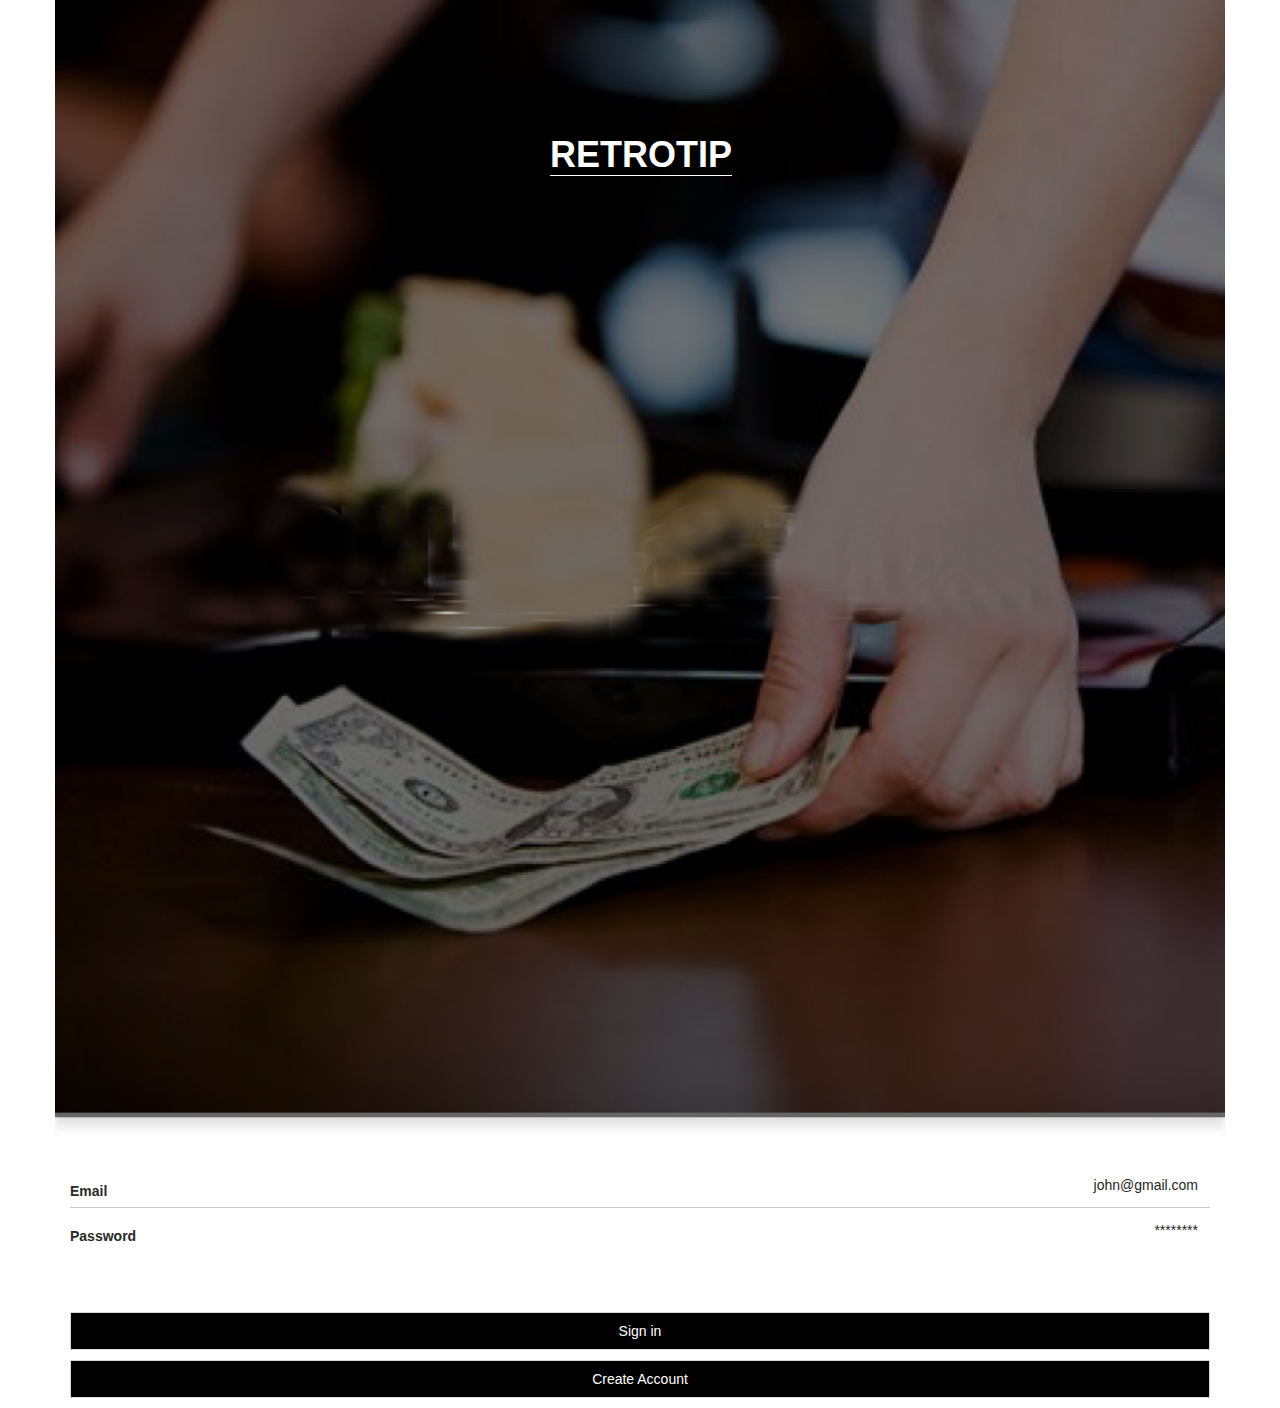
<file: RetroTip.Web/wwwroot/index.html>
﻿<!DOCTYPE html>
<html lang="en">
  <head>
    <meta charset="utf-8">
    <meta http-equiv="X-UA-Compatible" content="IE=edge">
    <meta name="viewport" content="width=device-width, initial-scale=1">
    <!-- The above 3 meta tags *must* come first in the head; any other head content must come *after* these tags -->
    <title>RETROTIP</title>

    <!-- Bootstrap -->
    <link href="css/bootstrap.min.css" rel="stylesheet">

    <link href="css/style.css" rel="stylesheet">

    <!-- HTML5 shim and Respond.js for IE8 support of HTML5 elements and media queries -->
    <!-- WARNING: Respond.js doesn't work if you view the page via file:// -->
    <!--[if lt IE 9]>
      <script src="https://oss.maxcdn.com/html5shiv/3.7.3/html5shiv.min.js"></script>
      <script src="https://oss.maxcdn.com/respond/1.4.2/respond.min.js"></script>
    <![endif]-->
  </head>
  <body>
    <div id="wrapper">        

        <!-- Page Content -->
        <div id="page-content-wrapper" class="login-page-wrapper">            
            <div class="container">
                <div class="row">
                    <div class="col-xs-12 padding-lr0 login-top-section">
                        <img class="img-responsive" src="img/login-pge-bg.png" title="" alt="">
                        <h1 class="title">RETROTIP</h1>
                    </div>
                    <div class="col-xs-12">
                        <div class="login-bottom-section">
                            <form class="form-horizontal">
                              <div class="form-group margin-lr0 border-bottom">
                                <label for="inputEmail" class="col-xs-5 control-label">Email</label>
                                <div class="col-xs-7 pdding-r0">
                                  <input type="email" class="form-control" id="inputEmail" placeholder="john@gmail.com">
                                </div>
                              </div>
                              <div class="form-group margin-lr0">
                                <label for="inputPassword" class="col-xs-5 control-label">Password</label>
                                <div class="col-xs-7 pdding-r0">
                                  <input type="password" class="form-control" id="inputPassword" placeholder="********">
                                </div>
                              </div>                          
                              <div class="form-group margin-top60">
                                <div class="col-xs-12">
                                    <button type="button" onclick="location.href = 'http://retrotip.co/home/main';" class="btn btn-default width-100p">Sign in</button>
                                </div>
                              </div>
                              <div class="form-group">
                                <div class="col-xs-12">
                                  <button type="submit" class="btn btn-default width-100p">Create Account</button>
                                </div>
                              </div>
                            </form>
                        </div>
                        
                    </div>
                </div>
            </div>
        </div>
        <!-- /#page-content-wrapper -->

    </div>
    <!-- /#wrapper -->

    <!-- jQuery (necessary for Bootstrap's JavaScript plugins) -->
    <script src="js/jquery.min.js"></script>
    <!-- Include all compiled plugins (below), or include individual files as needed -->
    <script src="js/bootstrap.min.js"></script>
    <script src="js/app.js"></script>
  </body>
</html>
</file>
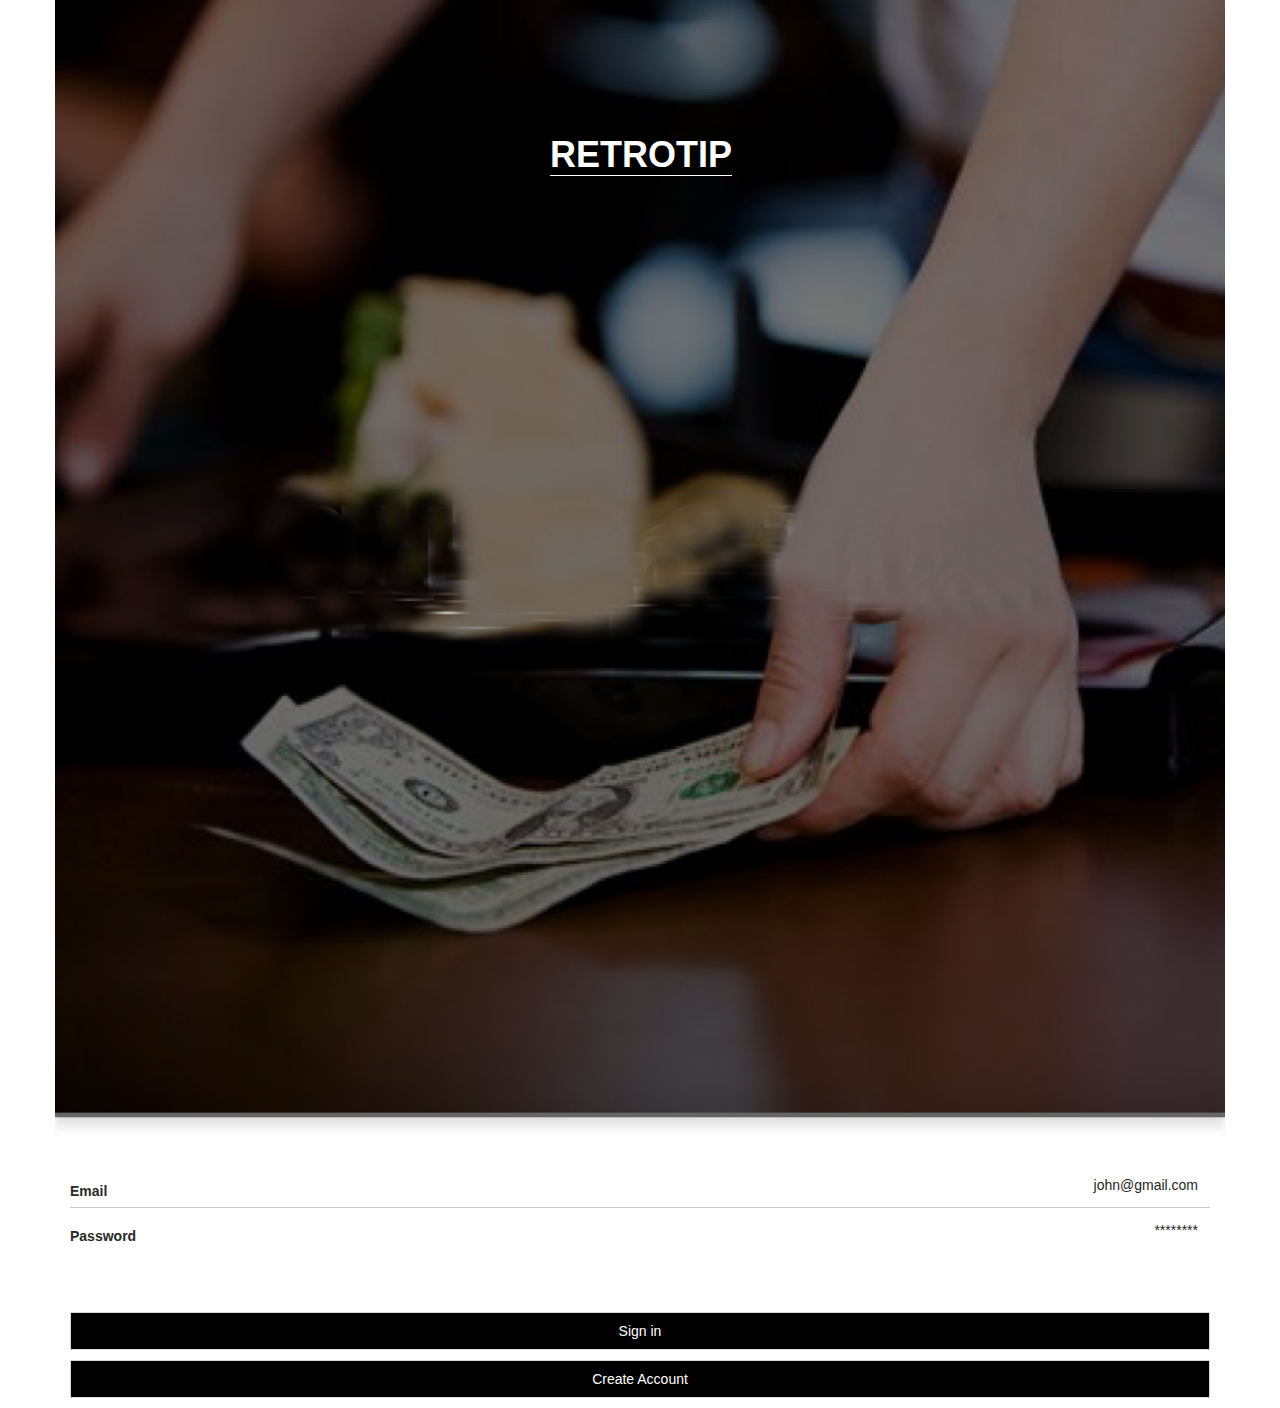
<file: RetroTip.Web/wwwroot_old/index.html>
﻿<!DOCTYPE html>
<html lang="en">
  <head>
    <meta charset="utf-8">
    <meta http-equiv="X-UA-Compatible" content="IE=edge">
    <meta name="viewport" content="width=device-width, initial-scale=1">
    <!-- The above 3 meta tags *must* come first in the head; any other head content must come *after* these tags -->
    <title>RETROTIP</title>

    <!-- Bootstrap -->
    <link href="css/bootstrap.min.css" rel="stylesheet">

    <link href="css/style.css" rel="stylesheet">

    <!-- HTML5 shim and Respond.js for IE8 support of HTML5 elements and media queries -->
    <!-- WARNING: Respond.js doesn't work if you view the page via file:// -->
    <!--[if lt IE 9]>
      <script src="https://oss.maxcdn.com/html5shiv/3.7.3/html5shiv.min.js"></script>
      <script src="https://oss.maxcdn.com/respond/1.4.2/respond.min.js"></script>
    <![endif]-->
  </head>
  <body>
    <div id="wrapper">        

        <!-- Page Content -->
        <div id="page-content-wrapper" class="login-page-wrapper">            
            <div class="container">
                <div class="row">
                    <div class="col-xs-12 padding-lr0 login-top-section">
                        <img class="img-responsive" src="img/login-pge-bg.png" title="" alt="">
                        <h1 class="title">RETROTIP</h1>
                    </div>
                    <div class="col-xs-12">
                        <div class="login-bottom-section">
                            <form class="form-horizontal">
                              <div class="form-group margin-lr0 border-bottom">
                                <label for="inputEmail" class="col-xs-5 control-label">Email</label>
                                <div class="col-xs-7 pdding-r0">
                                  <input type="email" class="form-control" id="inputEmail" placeholder="john@gmail.com">
                                </div>
                              </div>
                              <div class="form-group margin-lr0">
                                <label for="inputPassword" class="col-xs-5 control-label">Password</label>
                                <div class="col-xs-7 pdding-r0">
                                  <input type="password" class="form-control" id="inputPassword" placeholder="********">
                                </div>
                              </div>                          
                              <div class="form-group margin-top60">
                                <div class="col-xs-12">
                                  <button type="button" onclick="location.href = 'http://retrotip.co/home/main';" class="btn btn-default width-100p">Sign in</button>
                                </div>
                              </div>
                              <div class="form-group">
                                <div class="col-xs-12">
                                  <button type="button" class="btn btn-default width-100p">Create Account</button>
                                </div>
                              </div>
                            </form>
                        </div>
                        
                    </div>
                </div>
            </div>
        </div>
        <!-- /#page-content-wrapper -->

    </div>
    <!-- /#wrapper -->

    <!-- jQuery (necessary for Bootstrap's JavaScript plugins) -->
    <script src="js/jquery.min.js"></script>
    <!-- Include all compiled plugins (below), or include individual files as needed -->
    <script src="js/bootstrap.min.js"></script>
    <script src="js/app.js"></script>
  </body>
</html>
</file>
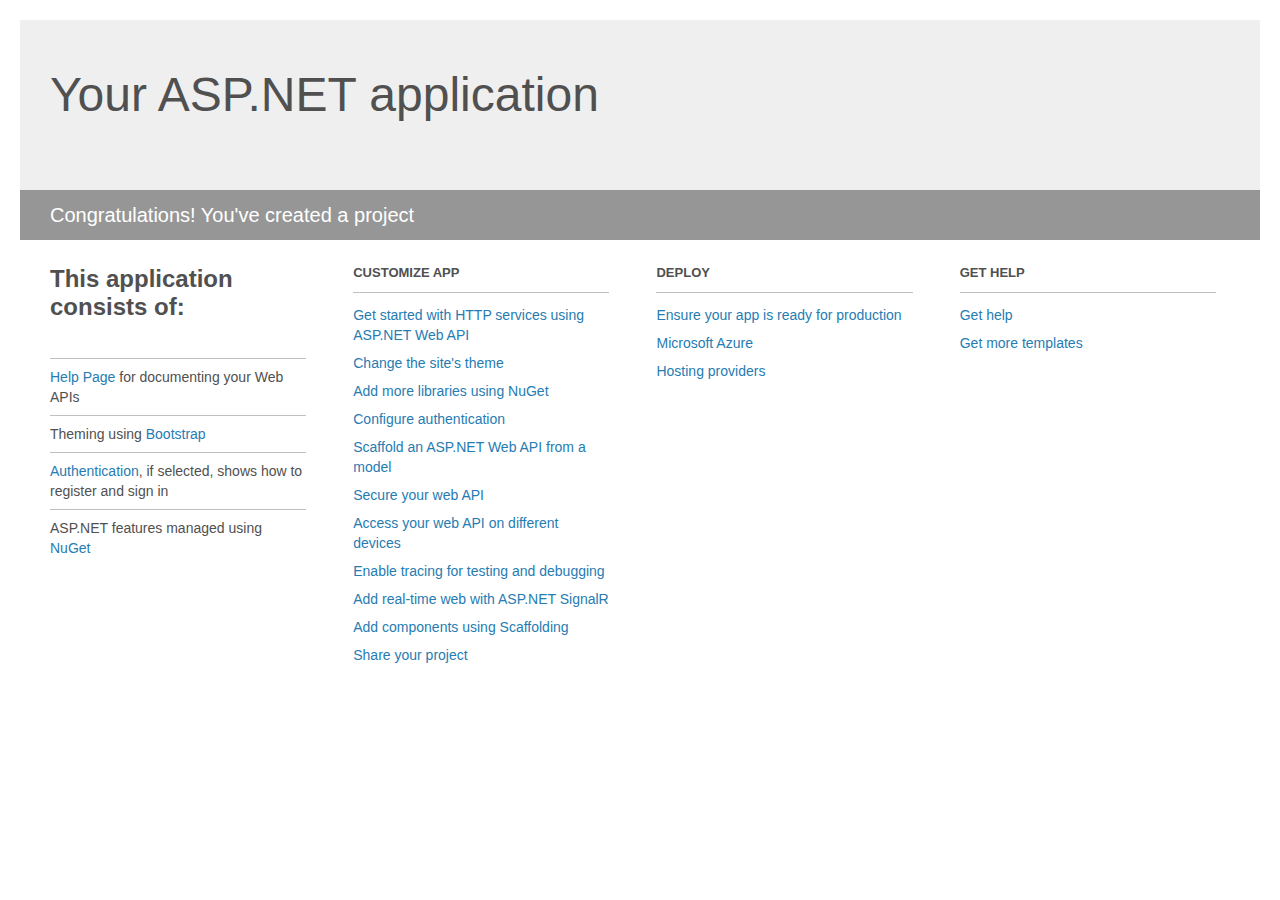
<file: RetroTip.Web/Project_Readme.html>
﻿<!DOCTYPE html>
<html lang="en">
<head>
    <meta charset="utf-8" />
    <title>Your ASP.NET application</title>
    <style>
        body {
            background: #fff;
            color: #505050;
            font: 14px 'Segoe UI', tahoma, arial, helvetica, sans-serif;
            margin: 20px;
            padding: 0;
        }

        #header {
            background: #efefef;
            padding: 0;
        }

        h1 {
            font-size: 48px;
            font-weight: normal;
            margin: 0;
            padding: 0 30px;
            line-height: 150px;
        }

        p {
            font-size: 20px;
            color: #fff;
            background: #969696;
            padding: 0 30px;
            line-height: 50px;
        }

        #main {
            padding: 5px 30px;
        }

        .section {
            width: 21.7%;
            float: left;
            margin: 0 0 0 4%;
        }

            .section h2 {
                font-size: 13px;
                text-transform: uppercase;
                margin: 0;
                border-bottom: 1px solid silver;
                padding-bottom: 12px;
                margin-bottom: 8px;
            }

            .section.first {
                margin-left: 0;
            }

                .section.first h2 {
                    font-size: 24px;
                    text-transform: none;
                    margin-bottom: 25px;
                    border: none;
                }

                .section.first li {
                    border-top: 1px solid silver;
                    padding: 8px 0;
                }

            .section.last {
                margin-right: 0;
            }

        ul {
            list-style: none;
            padding: 0;
            margin: 0;
            line-height: 20px;
        }

        li {
            padding: 4px 0;
        }

        a {
            color: #267cb2;
            text-decoration: none;
        }

            a:hover {
                text-decoration: underline;
            }
    </style>
</head>
<body>

    <div id="header">
        <h1>Your ASP.NET application</h1>
        <p>Congratulations! You've created a project</p>
    </div>

    <div id="main">
        <div class="section first">
            <h2>This application consists of:</h2>
            <ul>
                <li><a href="http://go.microsoft.com/fwlink/?LinkID=615543">Help Page</a> for documenting your Web APIs</li>
                <li>Theming using <a href="http://go.microsoft.com/fwlink/?LinkID=615519">Bootstrap</a></li>
                <li><a href="http://go.microsoft.com/fwlink/?LinkID=320957">Authentication</a>, if selected, shows how to register and sign in</li>
                <li>ASP.NET features managed using <a href="http://go.microsoft.com/fwlink/?LinkID=320958">NuGet</a></li>
            </ul>
        </div>

        <div class="section">
            <h2>Customize app</h2>
            <ul>
                <li><a href="http://go.microsoft.com/fwlink/?LinkID=320959">Get started with HTTP services using ASP.NET Web API</a></li>
                <li><a href="http://go.microsoft.com/fwlink/?LinkID=320960">Change the site's theme</a></li>
                <li><a href="http://go.microsoft.com/fwlink/?LinkID=320961">Add more libraries using NuGet</a></li>
                <li><a href="http://go.microsoft.com/fwlink/?LinkID=320962">Configure authentication</a></li>
                <li><a href="http://go.microsoft.com/fwlink/?LinkID=320963">Scaffold an ASP.NET Web API from a model</a></li>
                <li><a href="http://go.microsoft.com/fwlink/?LinkID=615545">Secure your web API</a></li>
                <li><a href="http://go.microsoft.com/fwlink/?LinkID=615544">Access your web API on different devices</a></li>
                <li><a href="http://go.microsoft.com/fwlink/?LinkID=615546">Enable tracing for testing and debugging</a></li>
                <li><a href="http://go.microsoft.com/fwlink/?LinkID=615530">Add real-time web with ASP.NET SignalR</a></li>
                <li><a href="http://go.microsoft.com/fwlink/?LinkID=615531">Add components using Scaffolding</a></li>
                <li><a href="http://go.microsoft.com/fwlink/?LinkID=615533">Share your project</a></li>
            </ul>
        </div>

        <div class="section">
            <h2>Deploy</h2>
            <ul>
                <li><a href="http://go.microsoft.com/fwlink/?LinkID=615534">Ensure your app is ready for production</a></li>
                <li><a href="http://go.microsoft.com/fwlink/?LinkID=615535">Microsoft Azure</a></li>
                <li><a href="http://go.microsoft.com/fwlink/?LinkID=615536">Hosting providers</a></li>
            </ul>
        </div>

        <div class="section last">
            <h2>Get help</h2>
            <ul>
                <li><a href="http://go.microsoft.com/fwlink/?LinkID=615537">Get help</a></li>
                <li><a href="http://go.microsoft.com/fwlink/?LinkID=615538">Get more templates</a></li>
            </ul>
        </div>
    </div>
</body>
</html>
</file>
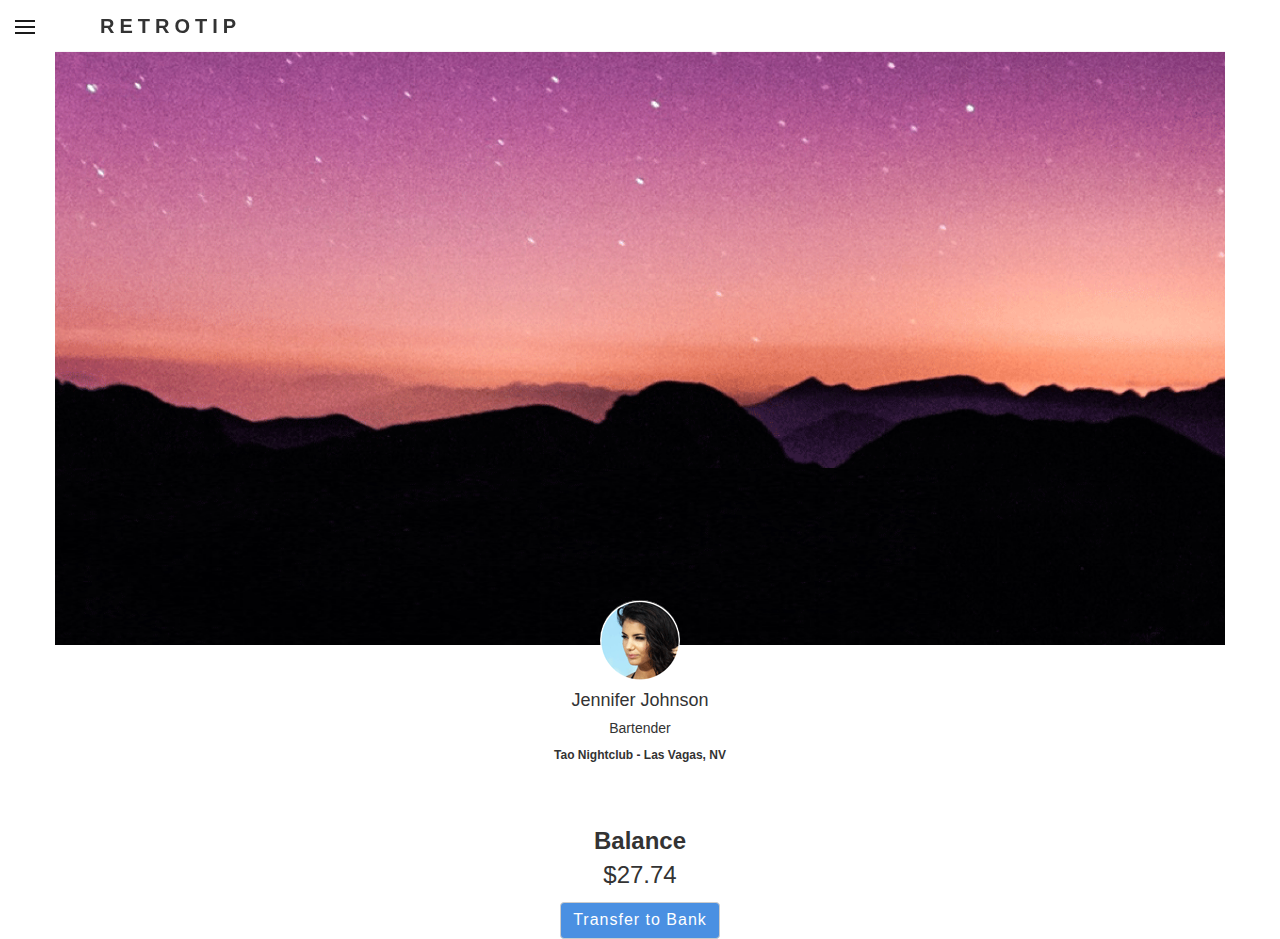
<file: RetroTip.Web/wwwroot/Check-Balance.html>
<!DOCTYPE html>
<html lang="en">
  <head>
    <meta charset="utf-8">
    <meta http-equiv="X-UA-Compatible" content="IE=edge">
    <meta name="viewport" content="width=device-width, initial-scale=1">
    <!-- The above 3 meta tags *must* come first in the head; any other head content must come *after* these tags -->
    <title>RETROTIP</title>

    <!-- Bootstrap -->
    <link href="css/bootstrap.min.css" rel="stylesheet">

    <link href="css/style.css" rel="stylesheet">

    <!-- HTML5 shim and Respond.js for IE8 support of HTML5 elements and media queries -->
    <!-- WARNING: Respond.js doesn't work if you view the page via file:// -->
    <!--[if lt IE 9]>
      <script src="https://oss.maxcdn.com/html5shiv/3.7.3/html5shiv.min.js"></script>
      <script src="https://oss.maxcdn.com/respond/1.4.2/respond.min.js"></script>
    <![endif]-->
  </head>
  <body>
    <div id="wrapper">
        <div class="overlay"></div>
    
        <!-- Sidebar -->
        <nav class="navbar navbar-inverse navbar-fixed-top" id="sidebar-wrapper" role="navigation">
            <ul class="nav sidebar-nav">
                <li class="sidebar-brand">
                    <div class="sidebar-brand_top">
                        <a href=""><img src="img/top-config.png"></a>
                    </div>
                    <div class="sidebar-brand_bottom">
                        <span class="name inline-block text-uppercase">Damola</span>
                        <img class="img-circle inline-block" src="img/profile-pic.png" alt="Damola" title="Damola">
                        <div class="balance text-uppercase inline-block">
                            <span class="title">Balance</span>
                            <span class="amount">$150.00</span>
                        </div>
                        
                    </div>                    
                </li>
                <li>
                    <span class="sidebar-icon"></span>
                    <a href="#">Payment History</a>
                </li>
                <li>
                    <span class="sidebar-icon second"></span>
                    <a href="#">Start Accepting Payments</a>
                </li>
                <li>
                    <span class="sidebar-icon second"></span>
                    <a href="#">Payment Information</a>
                </li>
                <li>
                    <span class="sidebar-icon third"></span>
                    <a href="#">Settings</a>
                </li>                
                <li>
                    <span class="sidebar-icon fourth"></span>
                    <a href="#">About Us</a>
                </li>
            </ul>
        </nav>
        <!-- /#sidebar-wrapper -->

        <!-- Page Content -->
        <div id="page-content-wrapper">
            <div class="brand-wrapper">
                <button type="button" class="hamburger is-closed" data-toggle="offcanvas">
                    <span class="hamb-top"></span>
                    <span class="hamb-middle"></span>
                    <span class="hamb-bottom"></span>
                </button>
                <h1 class="brand-logo" href="">RETROTIP</h1>
            </div>
            <div class="container">
                <div class="row">
                    <div class="col-xs-12 padding-lr0">
                        <div class="cover-bg"> 
                            <img class="img-responsive" src="img/check-balance-bg.png" title="" alt="">
                        </div>
                        <div class="content check-balance-wrapper">
                            <div class="content_top"> 
                                <img class="img-circle" src="img/jenifer.png" title="" alt="">
                                <h4 class="name">Jennifer Johnson</h2>
                                <h5 class="designtion">Bartender</h5>
                                <p clss="address">
                                    Tao Nightclub - Las Vagas, NV
                                </p>
                            </div> 
                            <div class="content_bottom"> 
                                <div class="balance">
                                    <p class="title">Balance</p>
                                    <p class="amount">$27.74</p>
                                </div>
                            </div> 
                            <button type="button" class="btn btn-default blue-bg color-white">Transfer to Bank</button>                            
                        </div>
                    </div>
                </div>
            </div>
        </div>
        <!-- /#page-content-wrapper -->

    </div>
    <!-- /#wrapper -->

    <!-- jQuery (necessary for Bootstrap's JavaScript plugins) -->
    <script src="js/jquery.min.js"></script>
    <!-- Include all compiled plugins (below), or include individual files as needed -->
    <script src="js/bootstrap.min.js"></script>
    <script src="js/app.js"></script>
  </body>
</html>
</file>
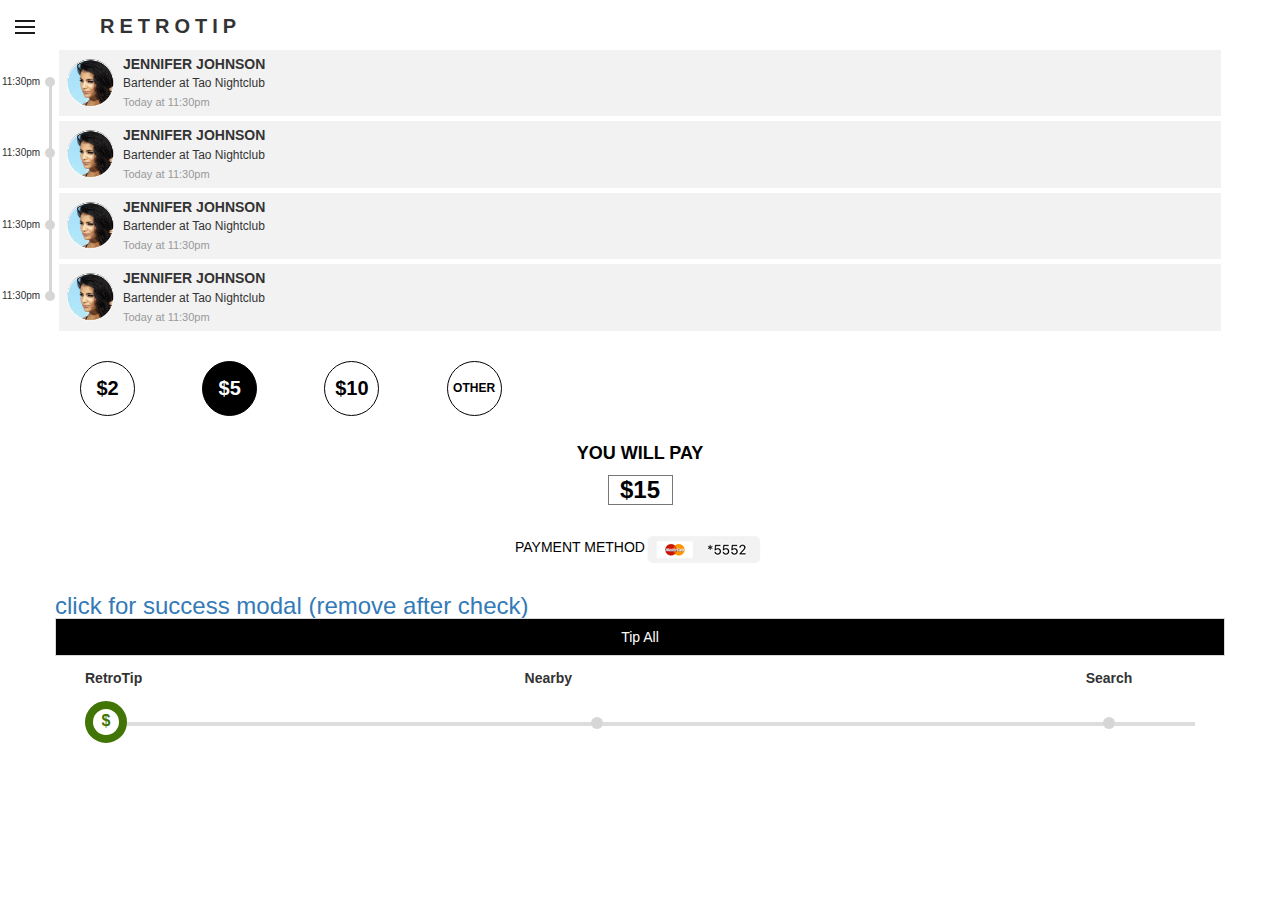
<file: RetroTip.Web/wwwroot/success.html>
<!DOCTYPE html>
<html lang="en">
  <head>
    <meta charset="utf-8">
    <meta http-equiv="X-UA-Compatible" content="IE=edge">
    <meta name="viewport" content="width=device-width, initial-scale=1">
    <!-- The above 3 meta tags *must* come first in the head; any other head content must come *after* these tags -->
    <title>RETROTIP</title>

    <!-- Bootstrap -->
    <link href="css/bootstrap.min.css" rel="stylesheet">

    <link href="css/style.css" rel="stylesheet">

    <!-- HTML5 shim and Respond.js for IE8 support of HTML5 elements and media queries -->
    <!-- WARNING: Respond.js doesn't work if you view the page via file:// -->
    <!--[if lt IE 9]>
      <script src="https://oss.maxcdn.com/html5shiv/3.7.3/html5shiv.min.js"></script>
      <script src="https://oss.maxcdn.com/respond/1.4.2/respond.min.js"></script>
    <![endif]-->
  </head>
  <body>
    <div id="wrapper">
        <div class="overlay"></div>
    
        <!-- Sidebar -->
        <nav class="navbar navbar-inverse navbar-fixed-top" id="sidebar-wrapper" role="navigation">
            <ul class="nav sidebar-nav">
                <li class="sidebar-brand">
                    <div class="sidebar-brand_top">
                        <a href=""><img src="img/top-config.png"></a>
                    </div>
                    <div class="sidebar-brand_bottom">
                        <span class="name inline-block text-uppercase">Damola</span>
                        <img class="img-circle inline-block" src="img/profile-pic.png" alt="Damola" title="Damola">
                        <div class="balance text-uppercase inline-block">
                            <span class="title">Balance</span>
                            <span class="amount">$150.00</span>
                        </div>
                        
                    </div>                    
                </li>
                <li>
                    <span class="sidebar-icon"></span>
                    <a href="#">Payment History</a>
                </li>
                <li>
                    <span class="sidebar-icon second"></span>
                    <a href="#">Start Accepting Payments</a>
                </li>
                <li>
                    <span class="sidebar-icon second"></span>
                    <a href="#">Payment Information</a>
                </li>
                <li>
                    <span class="sidebar-icon third"></span>
                    <a href="#">Settings</a>
                </li>                
                <li>
                    <span class="sidebar-icon fourth"></span>
                    <a href="#">About Us</a>
                </li>
            </ul>
        </nav>
        <!-- /#sidebar-wrapper -->

        <!-- Page Content -->
        <div id="page-content-wrapper" class="timeline-page-wrapper tip-selection-wrapper">
            <div class="brand-wrapper">
                <button type="button" class="hamburger is-closed" data-toggle="offcanvas">
                    <span class="hamb-top"></span>
                    <span class="hamb-middle"></span>
                    <span class="hamb-bottom"></span>
                </button>
                <h1 class="brand-logo" href="">RETROTIP</h1>
            </div>
            
            <div class="container">
                <div class="row">
                    <div class="col-xs-12 padding-lr0">
                        <div class="content">                            
                            <div class="col-xs-12 padding-lr0 content_bottom"> 
                                <ul class="list-unstyled timeline-list">
                                    <li>
                                        <img class="img-circle" src="img/jenifer.png" title="" alt="">
                                        <span class="time-info-left">11:30pm</span>
                                        <span class="time-info-left-bullet"></span>
                                        <h4 class="name text-uppercase">Jennifer Johnson</h2>
                                        <p class="address">
                                            Bartender at Tao Nightclub
                                        </p>
                                        <p class="time-info">
                                            Today at 11:30pm
                                        </p>
                                    </li>
                                    <li>
                                        <img class="img-circle" src="img/jenifer.png" title="" alt="">
                                        <span class="time-info-left">11:30pm</span>
                                        <span class="time-info-left-bullet"></span>
                                        <h4 class="name text-uppercase">Jennifer Johnson</h2>
                                        <p class="address">
                                            Bartender at Tao Nightclub
                                        </p>
                                        <p class="time-info">
                                            Today at 11:30pm
                                        </p>
                                    </li>
                                    <li>
                                        <img class="img-circle" src="img/jenifer.png" title="" alt="">
                                        <span class="time-info-left">11:30pm</span>
                                        <span class="time-info-left-bullet"></span>
                                        <h4 class="name text-uppercase">Jennifer Johnson</h2>
                                        <p class="address">
                                            Bartender at Tao Nightclub
                                        </p>
                                        <p class="time-info">
                                            Today at 11:30pm
                                        </p>
                                    </li>
                                    <li>
                                        <img class="img-circle" src="img/jenifer.png" title="" alt="">
                                        <span class="time-info-left">11:30pm</span>
                                        <span class="time-info-left-bullet"></span>
                                        <h4 class="name text-uppercase">Jennifer Johnson</h2>
                                        <p class="address">
                                            Bartender at Tao Nightclub
                                        </p>
                                        <p class="time-info">
                                            Today at 11:30pm
                                        </p>
                                    </li>
                                </ul>

                                <ul class="list-inline payment-amount-list clearfix">
                                    <li ><span>$2</span></li>
                                    <li class="active"><span>$5</span></li>
                                    <li><span>$10</span></li>
                                    <li class="other"><span class="text-uppercase">Other</span></li>
                                </ul>

                                <div class="col-xs-12 balance text-center">
                                    <p class="title text-uppercase">You Will pay</p>
                                    <p class="amount inline-block">$15</p>
                                </div>

                                <div class="col-xs-12 payment-method text-center clearfix">
                                    <p class="inline-block title text-uppercase pull-left">Payment Method</p>
                                    <p class="inline-block payment-method-list pull-left">
                                        <img class="img-responsive" src="img/payment-method.png" title="" alt="">
                                    </p>
                                </div>


                                <!-- Button trigger modal -->
                                <a type="button" class="" data-toggle="modal" data-target="#successModal">
                                  click for success modal (remove after check)
                                </a>

                                <!-- Modal -->
                                <div class="modal fade" id="successModal">
                                  <div class="modal-dialog" role="document">
                                    <div class="modal-content">
                                      <div class="modal-body text-center">
                                        <h4 class="modal-title">Success!</h4>
                                        <p><span class="glyphicon glyphicon-ok-circle"></span></p>
                                        <h4 class="modal-msg">You have successfully sent a payment!</h4>
                                        <button type="button" class="btn btn-default">OK</button>
                                      </div>
                                    </div>
                                  </div>
                                </div>

                                <div class="content_footer"> 
                                    <button type="button" class="btn btn-default width-100p">Tip All</button>
                                    <div class="content_footer_inner">
                                        <ul class="list-inline">
                                            <li class="active">
                                                <span class="left-bullet"></span>
                                                <span class="text">RetroTip</span>
                                            </li>
                                            <li>
                                                <span class="left-bullet"></span>
                                                <span class="text">Nearby</span>
                                            </li>
                                            <li>
                                                <span class="left-bullet"></span>
                                                <span class="text">Search</span>
                                            </li>
                                        </ul>
                                    </div>                                   

                                </div>                                

                            </div>                            
                        </div>
                    </div>
                </div>
            </div>
        </div>
        <!-- /#page-content-wrapper -->

    </div>
    <!-- /#wrapper -->

    <!-- jQuery (necessary for Bootstrap's JavaScript plugins) -->
    <script src="js/jquery.min.js"></script>
    <!-- Include all compiled plugins (below), or include individual files as needed -->
    <script src="js/bootstrap.min.js"></script>
    <script src="js/app.js"></script>
  </body>
</html>
</file>
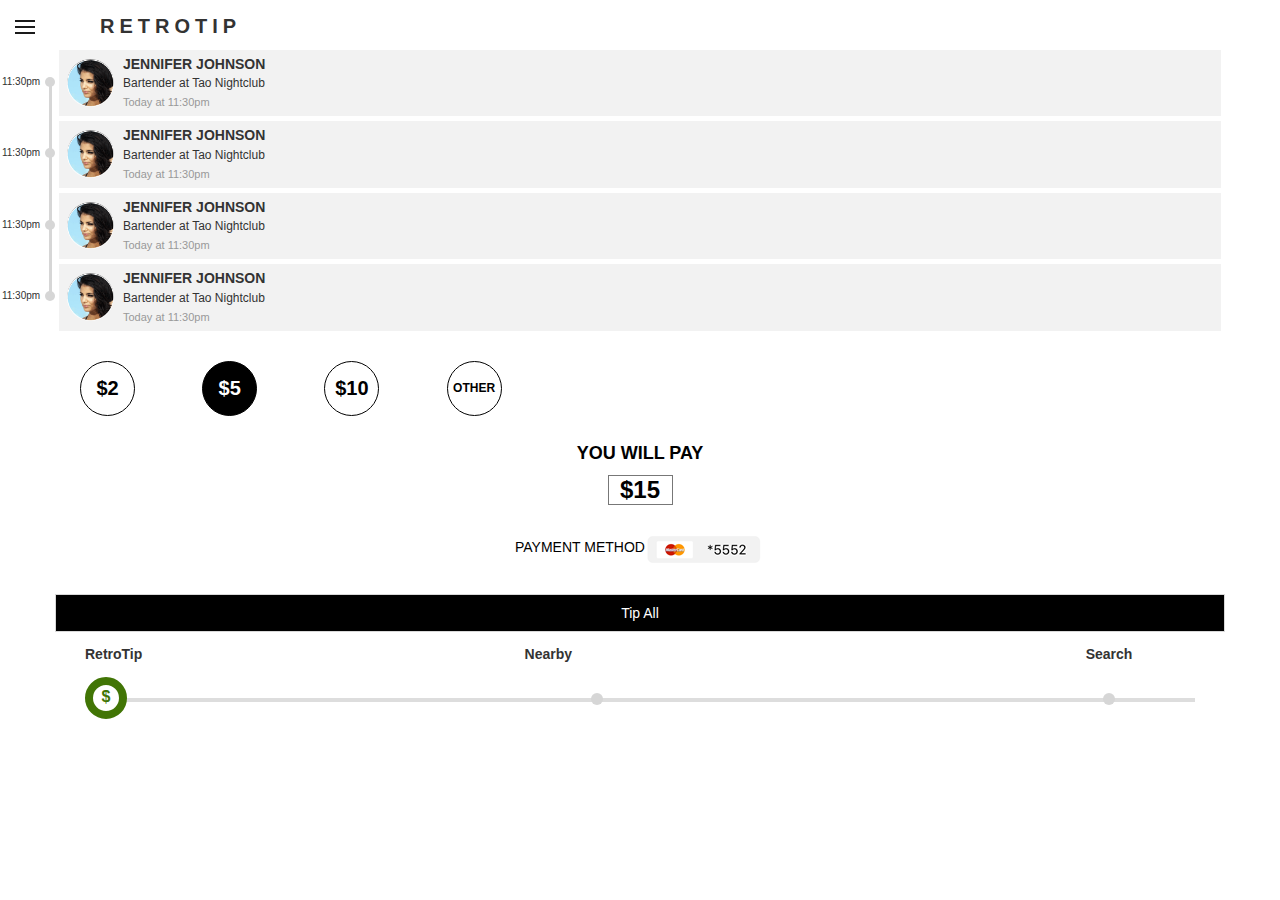
<file: RetroTip.Web/wwwroot/Tip-Selection.html>
<!DOCTYPE html>
<html lang="en">
  <head>
    <meta charset="utf-8">
    <meta http-equiv="X-UA-Compatible" content="IE=edge">
    <meta name="viewport" content="width=device-width, initial-scale=1">
    <!-- The above 3 meta tags *must* come first in the head; any other head content must come *after* these tags -->
    <title>RETROTIP</title>

    <!-- Bootstrap -->
    <link href="css/bootstrap.min.css" rel="stylesheet">

    <link href="css/style.css" rel="stylesheet">

    <!-- HTML5 shim and Respond.js for IE8 support of HTML5 elements and media queries -->
    <!-- WARNING: Respond.js doesn't work if you view the page via file:// -->
    <!--[if lt IE 9]>
      <script src="https://oss.maxcdn.com/html5shiv/3.7.3/html5shiv.min.js"></script>
      <script src="https://oss.maxcdn.com/respond/1.4.2/respond.min.js"></script>
    <![endif]-->
  </head>
  <body>
    <div id="wrapper">
        <div class="overlay"></div>
    
        <!-- Sidebar -->
        <nav class="navbar navbar-inverse navbar-fixed-top" id="sidebar-wrapper" role="navigation">
            <ul class="nav sidebar-nav">
                <li class="sidebar-brand">
                    <div class="sidebar-brand_top">
                        <a href=""><img src="img/top-config.png"></a>
                    </div>
                    <div class="sidebar-brand_bottom">
                        <span class="name inline-block text-uppercase">Damola</span>
                        <img class="img-circle inline-block" src="img/profile-pic.png" alt="Damola" title="Damola">
                        <div class="balance text-uppercase inline-block">
                            <span class="title">Balance</span>
                            <span class="amount">$150.00</span>
                        </div>
                        
                    </div>                    
                </li>
                <li>
                    <span class="sidebar-icon"></span>
                    <a href="#">Payment History</a>
                </li>
                <li>
                    <span class="sidebar-icon second"></span>
                    <a href="#">Start Accepting Payments</a>
                </li>
                <li>
                    <span class="sidebar-icon second"></span>
                    <a href="#">Payment Information</a>
                </li>
                <li>
                    <span class="sidebar-icon third"></span>
                    <a href="#">Settings</a>
                </li>                
                <li>
                    <span class="sidebar-icon fourth"></span>
                    <a href="#">About Us</a>
                </li>
            </ul>
        </nav>
        <!-- /#sidebar-wrapper -->

        <!-- Page Content -->
        <div id="page-content-wrapper" class="timeline-page-wrapper tip-selection-wrapper">
            <div class="brand-wrapper">
                <button type="button" class="hamburger is-closed" data-toggle="offcanvas">
                    <span class="hamb-top"></span>
                    <span class="hamb-middle"></span>
                    <span class="hamb-bottom"></span>
                </button>
                <h1 class="brand-logo" href="">RETROTIP</h1>
            </div>
            
            <div class="container">
                <div class="row">
                    <div class="col-xs-12 padding-lr0">
                        <div class="content">                            
                            <div class="col-xs-12 padding-lr0 content_bottom"> 
                                <ul class="list-unstyled timeline-list">
                                    <li>
                                        <img class="img-circle" src="img/jenifer.png" title="" alt="">
                                        <span class="time-info-left">11:30pm</span>
                                        <span class="time-info-left-bullet"></span>
                                        <h4 class="name text-uppercase">Jennifer Johnson</h2>
                                        <p class="address">
                                            Bartender at Tao Nightclub
                                        </p>
                                        <p class="time-info">
                                            Today at 11:30pm
                                        </p>
                                    </li>
                                    <li>
                                        <img class="img-circle" src="img/jenifer.png" title="" alt="">
                                        <span class="time-info-left">11:30pm</span>
                                        <span class="time-info-left-bullet"></span>
                                        <h4 class="name text-uppercase">Jennifer Johnson</h2>
                                        <p class="address">
                                            Bartender at Tao Nightclub
                                        </p>
                                        <p class="time-info">
                                            Today at 11:30pm
                                        </p>
                                    </li>
                                    <li>
                                        <img class="img-circle" src="img/jenifer.png" title="" alt="">
                                        <span class="time-info-left">11:30pm</span>
                                        <span class="time-info-left-bullet"></span>
                                        <h4 class="name text-uppercase">Jennifer Johnson</h2>
                                        <p class="address">
                                            Bartender at Tao Nightclub
                                        </p>
                                        <p class="time-info">
                                            Today at 11:30pm
                                        </p>
                                    </li>
                                    <li>
                                        <img class="img-circle" src="img/jenifer.png" title="" alt="">
                                        <span class="time-info-left">11:30pm</span>
                                        <span class="time-info-left-bullet"></span>
                                        <h4 class="name text-uppercase">Jennifer Johnson</h2>
                                        <p class="address">
                                            Bartender at Tao Nightclub
                                        </p>
                                        <p class="time-info">
                                            Today at 11:30pm
                                        </p>
                                    </li>
                                </ul>

                                <ul class="list-inline payment-amount-list clearfix">
                                    <li ><span>$2</span></li>
                                    <li class="active"><span>$5</span></li>
                                    <li><span>$10</span></li>
                                    <li class="other"><span class="text-uppercase">Other</span></li>
                                </ul>

                                <div class="col-xs-12 balance text-center">
                                    <p class="title text-uppercase">You Will pay</p>
                                    <p class="amount inline-block">$15</p>
                                </div>

                                <div class="col-xs-12 payment-method text-center clearfix">
                                    <p class="inline-block title text-uppercase pull-left">Payment Method</p>
                                    <p class="inline-block payment-method-list pull-left">
                                        <img class="img-responsive" src="img/payment-method.png" title="" alt="">
                                    </p>
                                </div>

                                <div class="content_footer"> 
                                    <button type="button" class="btn btn-default width-100p">Tip All</button>
                                    <div class="content_footer_inner">
                                        <ul class="list-inline">
                                            <li class="active">
                                                <span class="left-bullet"></span>
                                                <span class="text">RetroTip</span>
                                            </li>
                                            <li>
                                                <span class="left-bullet"></span>
                                                <span class="text">Nearby</span>
                                            </li>
                                            <li>
                                                <span class="left-bullet"></span>
                                                <span class="text">Search</span>
                                            </li>
                                        </ul>
                                    </div>                                   

                                </div>

                            </div>                            
                        </div>
                    </div>
                </div>
            </div>
        </div>
        <!-- /#page-content-wrapper -->

    </div>
    <!-- /#wrapper -->

    <!-- jQuery (necessary for Bootstrap's JavaScript plugins) -->
    <script src="js/jquery.min.js"></script>
    <!-- Include all compiled plugins (below), or include individual files as needed -->
    <script src="js/bootstrap.min.js"></script>
    <script src="js/app.js"></script>
  </body>
</html>
</file>
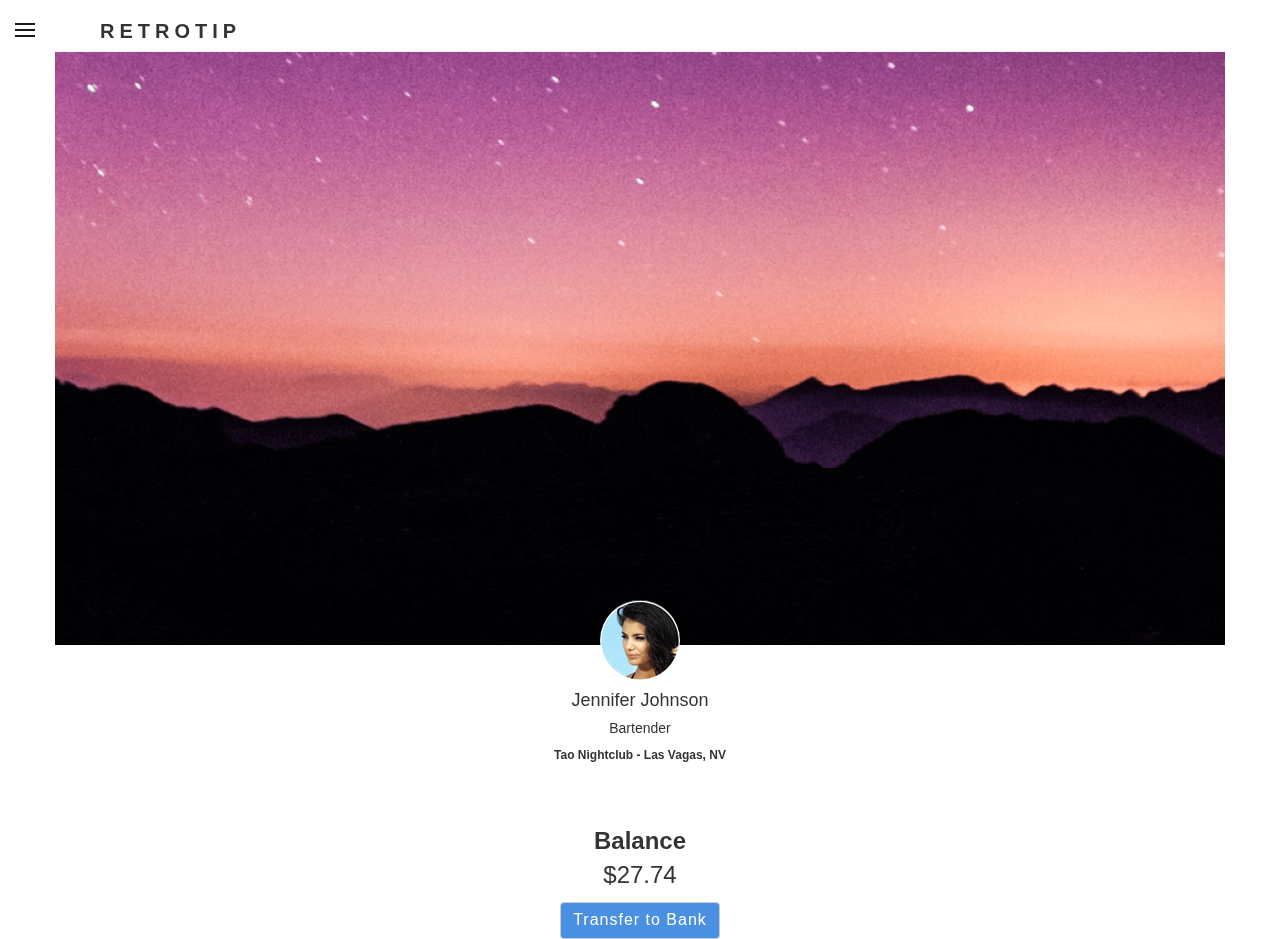
<file: RetroTip.Web/wwwroot_old/Check-Balance.html>
<!DOCTYPE html>
<html lang="en">
  <head>
    <meta charset="utf-8">
    <meta http-equiv="X-UA-Compatible" content="IE=edge">
    <meta name="viewport" content="width=device-width, initial-scale=1">
    <!-- The above 3 meta tags *must* come first in the head; any other head content must come *after* these tags -->
    <title>RETROTIP</title>

    <!-- Bootstrap -->
    <link href="css/bootstrap.min.css" rel="stylesheet">

    <link href="css/style.css" rel="stylesheet">

    <!-- HTML5 shim and Respond.js for IE8 support of HTML5 elements and media queries -->
    <!-- WARNING: Respond.js doesn't work if you view the page via file:// -->
    <!--[if lt IE 9]>
      <script src="https://oss.maxcdn.com/html5shiv/3.7.3/html5shiv.min.js"></script>
      <script src="https://oss.maxcdn.com/respond/1.4.2/respond.min.js"></script>
    <![endif]-->
  </head>
  <body>
    <div id="wrapper">
        <div class="overlay"></div>
    
        <!-- Sidebar -->
        <nav class="navbar navbar-inverse navbar-fixed-top" id="sidebar-wrapper" role="navigation">
            <ul class="nav sidebar-nav">
                <li class="sidebar-brand">
                    <div class="sidebar-brand_top">
                        <a href=""><img src="img/top-config.png"></a>
                    </div>
                    <div class="sidebar-brand_bottom">
                        <span class="name inline-block text-uppercase">Damola</span>
                        <img class="img-circle inline-block" src="img/profile-pic.png" alt="Damola" title="Damola">
                        <div class="balance text-uppercase inline-block">
                            <span class="title">Balance</span>
                            <span class="amount">$150.00</span>
                        </div>
                        
                    </div>                    
                </li>
                <li>
                    <span class="sidebar-icon"></span>
                    <a href="#">Payment History</a>
                </li>
                <li>
                    <span class="sidebar-icon second"></span>
                    <a href="#">Start Accepting Payments</a>
                </li>
                <li>
                    <span class="sidebar-icon second"></span>
                    <a href="#">Payment Information</a>
                </li>
                <li>
                    <span class="sidebar-icon third"></span>
                    <a href="#">Settings</a>
                </li>                
                <li>
                    <span class="sidebar-icon fourth"></span>
                    <a href="#">About Us</a>
                </li>
            </ul>
        </nav>
        <!-- /#sidebar-wrapper -->

        <!-- Page Content -->
        <div id="page-content-wrapper">
            <button type="button" class="hamburger is-closed" data-toggle="offcanvas">
                <span class="hamb-top"></span>
                <span class="hamb-middle"></span>
                <span class="hamb-bottom"></span>
            </button>
            <h1 class="brand-logo" href="">RETROTIP</h1>
            <div class="container">
                <div class="row">
                    <div class="col-xs-12 padding-lr0">
                        <div class="cover-bg"> 
                            <img class="img-responsive" src="img/check-balance-bg.png" title="" alt="">
                        </div>
                        <div class="content check-balance-wrapper">
                            <div class="content_top"> 
                                <img class="img-circle" src="img/jenifer.png" title="" alt="">
                                <h4 class="name">Jennifer Johnson</h2>
                                <h5 class="designtion">Bartender</h5>
                                <p clss="address">
                                    Tao Nightclub - Las Vagas, NV
                                </p>
                            </div> 
                            <div class="content_bottom"> 
                                <div class="balance">
                                    <p class="title">Balance</p>
                                    <p class="amount">$27.74</p>
                                </div>
                            </div> 
                            <button type="submit" class="btn btn-default blue-bg color-white">Transfer to Bank</button>                            
                        </div>
                    </div>
                </div>
            </div>
        </div>
        <!-- /#page-content-wrapper -->

    </div>
    <!-- /#wrapper -->

    <!-- jQuery (necessary for Bootstrap's JavaScript plugins) -->
    <script src="js/jquery.min.js"></script>
    <!-- Include all compiled plugins (below), or include individual files as needed -->
    <script src="js/bootstrap.min.js"></script>
    <script src="js/app.js"></script>
  </body>
</html>
</file>
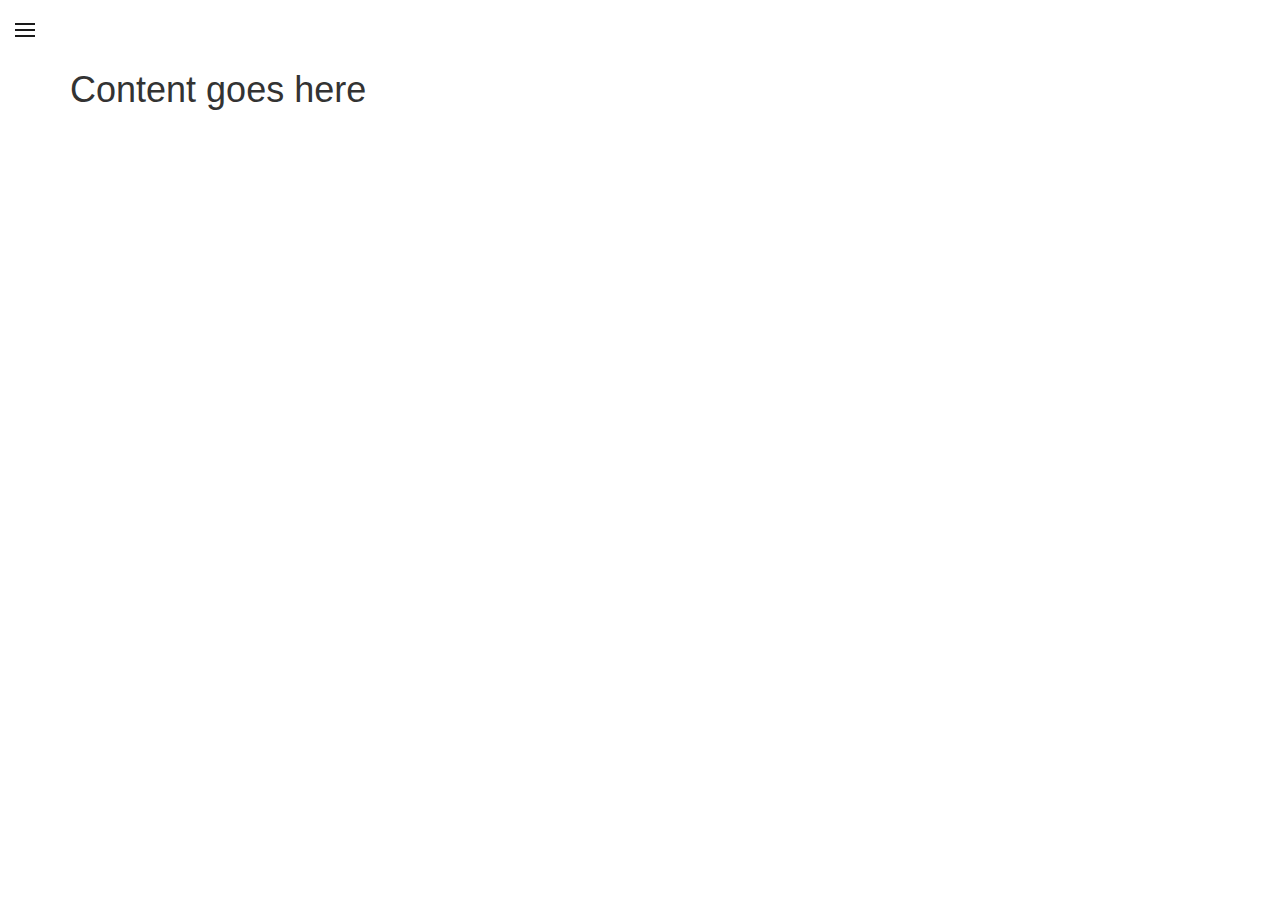
<file: RetroTip.Web/wwwroot_old/home.html>
<!DOCTYPE html>
<html lang="en">
  <head>
    <meta charset="utf-8">
    <meta http-equiv="X-UA-Compatible" content="IE=edge">
    <meta name="viewport" content="width=device-width, initial-scale=1">
    <!-- The above 3 meta tags *must* come first in the head; any other head content must come *after* these tags -->
    <title>RETROTIP</title>

    <!-- Bootstrap -->
    <link href="css/bootstrap.min.css" rel="stylesheet">

    <link href="css/style.css" rel="stylesheet">

    <!-- HTML5 shim and Respond.js for IE8 support of HTML5 elements and media queries -->
    <!-- WARNING: Respond.js doesn't work if you view the page via file:// -->
    <!--[if lt IE 9]>
      <script src="https://oss.maxcdn.com/html5shiv/3.7.3/html5shiv.min.js"></script>
      <script src="https://oss.maxcdn.com/respond/1.4.2/respond.min.js"></script>
    <![endif]-->
  </head>
  <body>
    <div id="wrapper">
        <div class="overlay"></div>
    
        <!-- Sidebar -->
        <nav class="navbar navbar-inverse navbar-fixed-top" id="sidebar-wrapper" role="navigation">
            <ul class="nav sidebar-nav">
                <li class="sidebar-brand">
                    <div class="sidebar-brand_top">
                        <a href=""><img src="img/top-config.png"></a>
                    </div>
                    <div class="sidebar-brand_bottom">
                        <span class="name inline-block text-uppercase">Damola</span>
                        <img class="img-circle inline-block" src="img/profile-pic.png" alt="Damola" title="Damola">
                        <div class="balance text-uppercase inline-block">
                            <span class="title">Balance</span>
                            <span class="amount">$150.00</span>
                        </div>
                        
                    </div>                    
                </li>
                <li>
                    <span class="sidebar-icon"></span>
                    <a href="#">Payment History</a>
                </li>
                <li>
                    <span class="sidebar-icon second"></span>
                    <a href="#">Start Accepting Payments</a>
                </li>
                <li>
                    <span class="sidebar-icon second"></span>
                    <a href="#">Payment Information</a>
                </li>
                <li>
                    <span class="sidebar-icon third"></span>
                    <a href="#">Settings</a>
                </li>                
                <li>
                    <span class="sidebar-icon fourth"></span>
                    <a href="#">About Us</a>
                </li>
            </ul>
        </nav>
        <!-- /#sidebar-wrapper -->

        <!-- Page Content -->
        <div id="page-content-wrapper">
            <button type="button" class="hamburger is-closed" data-toggle="offcanvas">
                <span class="hamb-top"></span>
                <span class="hamb-middle"></span>
                <span class="hamb-bottom"></span>
            </button>
            <div class="container">
                <div class="row">
                    <div class="col-lg-12">
                        <h1>Content goes here</h1>   
                    </div>
                </div>
            </div>
        </div>
        <!-- /#page-content-wrapper -->

    </div>
    <!-- /#wrapper -->

    <!-- jQuery (necessary for Bootstrap's JavaScript plugins) -->
    <script src="js/jquery.min.js"></script>
    <!-- Include all compiled plugins (below), or include individual files as needed -->
    <script src="js/bootstrap.min.js"></script>
    <script src="js/app.js"></script>
  </body>
</html>
</file>
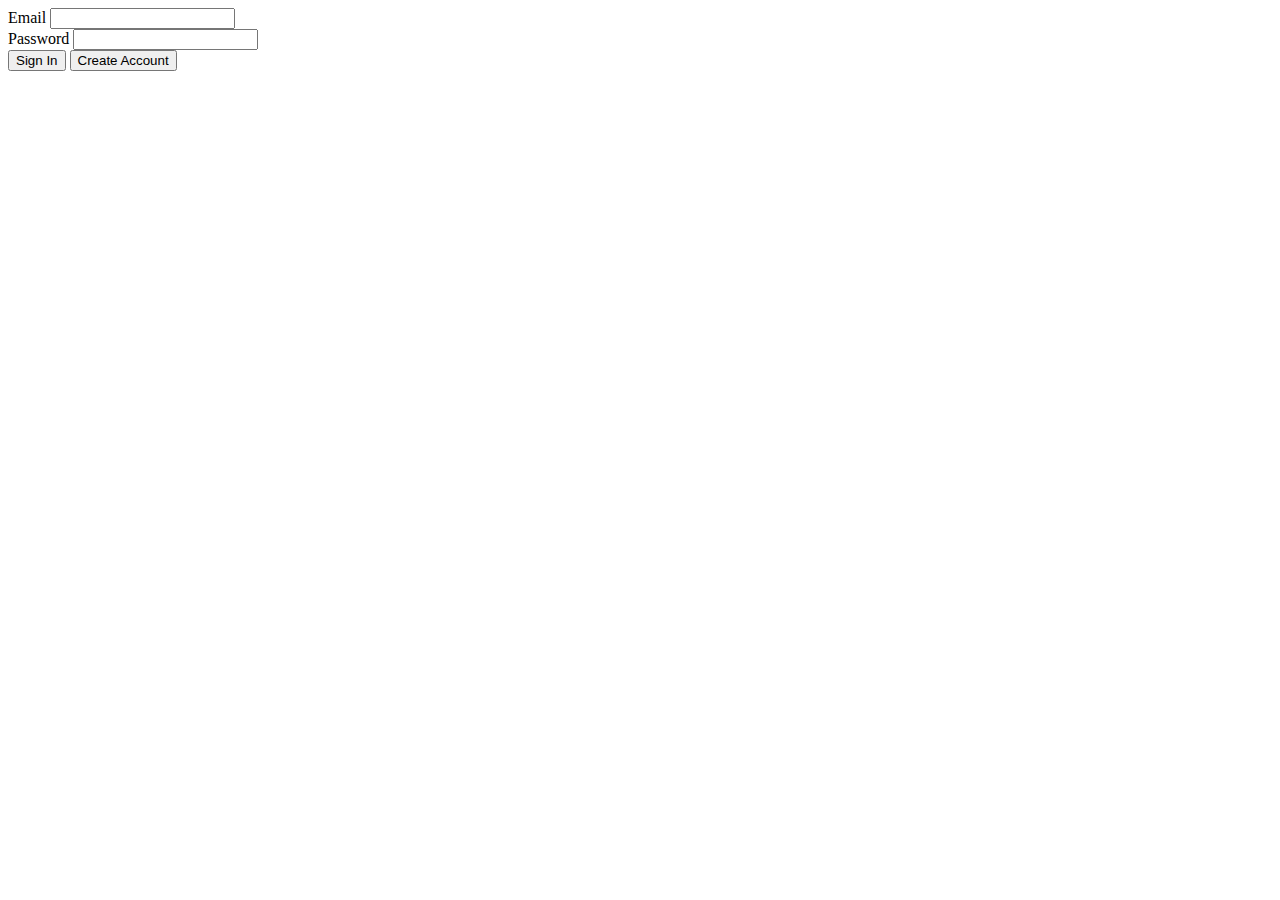
<file: RetroTip.Web/wwwroot_old/index_old.html>
﻿<!DOCTYPE html>
<html>
<head>
    <meta charset="utf-8" />
    <title></title>
</head>
<body>
    <form>
        <label for="email">Email</label>
        <input type="email" name="email" />
        <br />
        <label for="password">Password</label>
        <input type="password" name="password" />
        <br />
        <button type="button" onclick="location.href = 'tip_timeline.html';">Sign In</button>
        <button  type="button" onclick="location.href = 'register.html';">Create Account</button>
    </form>
</body>
</html>
</file>
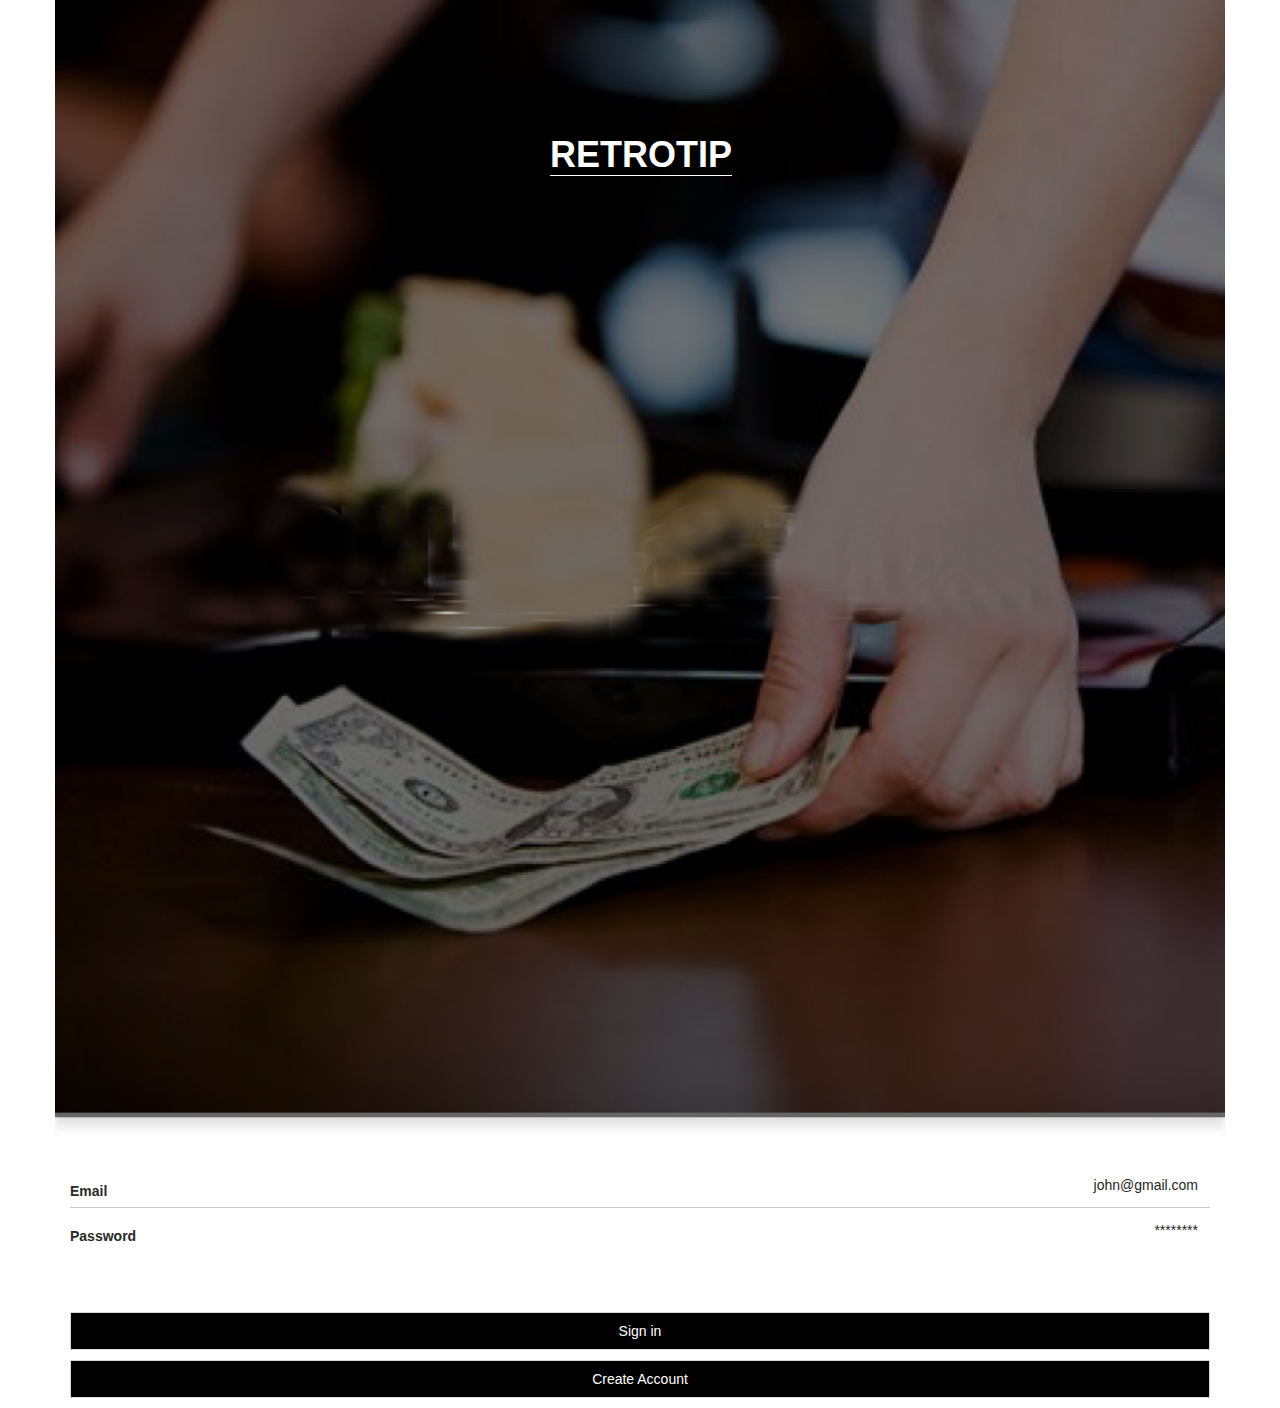
<file: RetroTip.Web/wwwroot_old/login.html>
<!DOCTYPE html>
<html lang="en">
  <head>
    <meta charset="utf-8">
    <meta http-equiv="X-UA-Compatible" content="IE=edge">
    <meta name="viewport" content="width=device-width, initial-scale=1">
    <!-- The above 3 meta tags *must* come first in the head; any other head content must come *after* these tags -->
    <title>RETROTIP</title>

    <!-- Bootstrap -->
    <link href="css/bootstrap.min.css" rel="stylesheet">

    <link href="css/style.css" rel="stylesheet">

    <!-- HTML5 shim and Respond.js for IE8 support of HTML5 elements and media queries -->
    <!-- WARNING: Respond.js doesn't work if you view the page via file:// -->
    <!--[if lt IE 9]>
      <script src="https://oss.maxcdn.com/html5shiv/3.7.3/html5shiv.min.js"></script>
      <script src="https://oss.maxcdn.com/respond/1.4.2/respond.min.js"></script>
    <![endif]-->
  </head>
  <body>
    <div id="wrapper">        

        <!-- Page Content -->
        <div id="page-content-wrapper" class="login-page-wrapper">            
            <div class="container">
                <div class="row">
                    <div class="col-xs-12 padding-lr0 login-top-section">
                        <img class="img-responsive" src="img/login-pge-bg.png" title="" alt="">
                        <h1 class="title">RETROTIP</h1>
                    </div>
                    <div class="col-xs-12">
                        <div class="login-bottom-section">
                            <form class="form-horizontal">
                              <div class="form-group margin-lr0 border-bottom">
                                <label for="inputEmail" class="col-xs-5 control-label">Email</label>
                                <div class="col-xs-7 pdding-r0">
                                  <input type="email" class="form-control" id="inputEmail" placeholder="john@gmail.com">
                                </div>
                              </div>
                              <div class="form-group margin-lr0">
                                <label for="inputPassword" class="col-xs-5 control-label">Password</label>
                                <div class="col-xs-7 pdding-r0">
                                  <input type="password" class="form-control" id="inputPassword" placeholder="********">
                                </div>
                              </div>                          
                              <div class="form-group margin-top60">
                                <div class="col-xs-12">
                                  <button type="submit" class="btn btn-default width-100p">Sign in</button>
                                </div>
                              </div>
                              <div class="form-group">
                                <div class="col-xs-12">
                                  <button type="submit" class="btn btn-default width-100p">Create Account</button>
                                </div>
                              </div>
                            </form>
                        </div>
                        
                    </div>
                </div>
            </div>
        </div>
        <!-- /#page-content-wrapper -->

    </div>
    <!-- /#wrapper -->

    <!-- jQuery (necessary for Bootstrap's JavaScript plugins) -->
    <script src="js/jquery.min.js"></script>
    <!-- Include all compiled plugins (below), or include individual files as needed -->
    <script src="js/bootstrap.min.js"></script>
    <script src="js/app.js"></script>
  </body>
</html>
</file>
<file: RetroTip.Web/wwwroot/css/style.css>
body {
    position: relative;
    overflow-x: hidden;
}
body,
html { height: 100%;}

.width-100p {
  width: 100%;
}
.inline-block {
  display: inline-block;
}
.margin-top60 {
  margin-top: 60px;
}
.padding-lr0 {
  padding-left: 0;
  padding-right: 0;
}
.color-white {
  color: #fff;
}
.blue-bg {
  background: #4A90E2;
}
.font-bold {
  font-weight: bold;
}

input[type="email"]::-webkit-input-placeholder,
input[type="password"]::-webkit-input-placeholder {
   color: #1F1F1F;
}

input[type="email"]:-moz-placeholder { /* Firefox 18- */
   color: #1F1F1F;  
}

input[type="email"]::-moz-placeholder {  /* Firefox 19+ */
   color: #1F1F1F;  
}

input[type="email"]:-ms-input-placeholder {  
   color: #1F1F1F;  
}

.nav .open > a, 
.nav .open > a:hover, 
.nav .open > a:focus {background-color: transparent;}


/*-------------------------------*/
/*           Wrappers            */
/*-------------------------------*/

#wrapper {
    padding-left: 0;
    -webkit-transition: all 0.5s ease;
    -moz-transition: all 0.5s ease;
    -o-transition: all 0.5s ease;
    transition: all 0.5s ease;
}

#wrapper.toggled {
    padding-left: 255px;
}

#sidebar-wrapper {
    z-index: 1000;
    left: 255px;
    width: 0;
    height: 100%;
    margin-left: -255px;
    overflow-y: auto;
    overflow-x: hidden;
    background: #fff;
    -webkit-transition: all 0.5s ease;
    -moz-transition: all 0.5s ease;
    -o-transition: all 0.5s ease;
    transition: all 0.5s ease;
}

#sidebar-wrapper::-webkit-scrollbar {
  display: none;
}

#wrapper.toggled #sidebar-wrapper {
    width: 255px;
}

#page-content-wrapper {
    width: 100%;
    padding-top: 50px;
}

#wrapper.toggled #page-content-wrapper {
    position: absolute;
    margin-right: -255px;
}

/*-------------------------------*/
/*     Sidebar nav styles        */
/*-------------------------------*/

.sidebar-nav {
    position: absolute;
    top: 15px;
    width: 255px;
    margin: 0;
    padding: 0;
    padding-left: 12px;
    list-style: none;
}

.sidebar-nav li {
    width: 100%;
    cursor: pointer;
    position: relative; 
    line-height: 20px;
    display: inline-block; 
}
.sidebar-nav li a,
.sidebar-nav li a:hover,
.sidebar-nav li a:focus {
    display: block;
    color: #555;
    font-size: 12px;
    font-weight: bold;
    margin-left: 32px;
    text-decoration: none;
    padding: 13px 10px 13px;
    background: transparent;
    border-top: 1px solid #E5E5E5; 
}
.sidebar-nav li:last-child a {
      border-bottom: 1px solid #E5E5E5;
}
.sidebar-nav li:first-child a {
    float: left;
    padding: 0;
    margin-left: 0;
    border-top: none;
    line-height: 24px;
    display: inline-block;
}
.sidebar-nav > .sidebar-brand {
    height: 142px;
    font-size: 20px;
    line-height: 44px;
}
.sidebar-nav .dropdown-menu {
    position: relative;
    width: 100%;
    padding: 0;
    margin: 0;
    border-radius: 0;
    border: none;
    background-color: #222;
    box-shadow: none;
}
.sidebar-brand_top {
    height: 24px;
    margin-bottom: 10px;
}
.sidebar-brand_bottom .name {
    font-size: 14px;
    font-weight: bold;
}
.sidebar-brand_bottom .balance {
    width: 90px;
    text-align: center;
    display: inline-block;
    padding: 0px 14px 0 7px;
    vertical-align: middle;
}
.sidebar-brand_bottom .title,
.sidebar-brand_bottom .amount {
    color: #666;
    font-size: 14px;
    font-weight: bold;
    display: block;
    line-height: 20px;
}
.sidebar-nav li > .sidebar-icon  {
    top: 32%;
    position: absolute;
    display: inline-block;
    width: 19px;
    height: 19px;
    background-image: url(../img/sprite-icon.png);
    background-repeat: no-repeat;
    background-position: -4px -32px;
}
.sidebar-nav li > .sidebar-icon.second {
  background-position: -4px -81px;
}
.sidebar-nav li > .sidebar-icon.third {
  background-position: -4px -128px;
}
.sidebar-nav li > .sidebar-icon.fourth {
  background-position: -3px -176px;
}

/*-------------------------------*/
/*       Hamburger-Cross         */
/*-------------------------------*/
.brand-wrapper {
    position: fixed;
    left: 0;
    top: 0;
    width: 100%;
    background: #fff;
    height: 50px;
    z-index: 9999;
}
.hamburger {
  position: fixed;
  top: 15px;  
  z-index: 999;
  display: block;
  width: 20px;
  height: 24px;
  margin-left: 15px;
  background: transparent;
  border: none;
}
.hamburger.is-open {
  top: 14px;  
  left: 206px;
  z-index: 9999;
}
.hamburger:hover,
.hamburger:focus,
.hamburger:active {
  outline: none;
}
.hamburger:before {
  content: '';
  display: block;
  width: 100px;
  font-size: 14px;
  color: #fff;
  line-height: 32px;
  text-align: center;
  opacity: 0;
}
.hamburger:hover:before {
  opacity: 1;
  display: block;
}

.hamburger .hamb-top,
.hamburger .hamb-middle,
.hamburger .hamb-bottom {
  position: absolute;
  left: 0;
  height: 2px;
  width: 100%;
}
.hamburger .hamb-top,
.hamburger .hamb-middle,
.hamburger .hamb-bottom {
  background-color: #1a1a1a;
}
.hamburger .hamb-top { 
  top: 5px;
}
.hamburger .hamb-middle {
  top: 50%;
  margin-top: -1px;
}
.hamburger .hamb-bottom {
  bottom: 5px; 
}

.brand-logo {
    margin: 0;
    position: fixed;
    left: 100px;
    top: 15px;
    color: #333;
    font-size: 20px;
    font-weight: bold;
    letter-spacing: 5px;
}
.toggled .brand-logo {
    left: 260px;
}

/*-------------------------------*/
/*            Overlay            */
/*-------------------------------*/

.overlay {
    position: fixed;
    display: none;
    width: 100%;
    height: 100%;
    top: 0;
    left: 0;
    right: 0;
    bottom: 0;
    background-color: rgba(137, 137, 137, 0.8);
    z-index: 1;
}


/*-------------------------------*/
/*     login-page-wrapper        */
/*-------------------------------*/

.login-page-wrapper {
    padding-top: 0 !important;
}
.login-top-section {
  margin-bottom: 30px;
/*    text-align: center;
    background-image: url(../img/login-pge-bg.png);
    background-repeat: no-repeat;
    background-position: top center;
    background-size: cover;
    height: auto;
    min-height: 350px;
    margin-bottom: 20px;*/
}
.login-page-wrapper .title {
    color: #fff;
    border-bottom: 1px solid #fff;
    font-weight: bold;
    margin-top: 135px;
    position: absolute;
    left: 50%;
    top: 0;
    margin-left: -90px;
}
.login-bottom-section .form-group.margin-lr0 {
    margin-right: 0;
    margin-left: 0;    
}
.login-bottom-section .control-label {
    color: #2A2A2A;
    padding-left: 0;
    line-height: 32px;
    margin-bottom: 0;
    text-align: left;
}
.login-bottom-section .form-group {
  margin-bottom: 10px;
}
.login-bottom-section .border-bottom {
  margin-bottom: 5px;
  border-bottom: 1px solid #CCCCCC;
}
.login-bottom-section .form-control, .login-bottom-section .form-control:focus {
    color: #1F1F1F;
    border: none;
    text-align: right;
    background: transparent;
    border-radius: 0;
    outline: none;
    box-shadow: none;
}
.login-bottom-section .pdding-r0 {
  padding-right: 0;
}
.login-bottom-section .btn,.login-bottom-section .btn:focus,
.timeline-page-wrapper .btn, .timeline-page-wrapper .btn:focus,
.tip-selection-wrapper .modal-body .btn, .tip-selection-wrapper .modal-body .btn:focus {
  color: #fff !important;
  height: 38px;
  background-color: #000 !important;
  border-color: #D8D8D8 !important;
  border-radius: 0;
  outline: none;
  box-shadow: none;
}


/*-------------------------------*/
/*     check-balance-wrapper       */
/*-------------------------------*/
.check-balance-wrapper {
  text-align: center;
  font-size: 12px;
  font-weight: bold;
}
.check-balance-wrapper .content_top {
  margin-bottom: 65px;
}
.check-balance-wrapper .content_top > img {
      margin-top: -45px;
}
.content_bottom {
    font-size: 24px;
    line-height: 24px; 
    margin-bottom: 15px;   
}
.content_bottom .amount {
  font-weight: normal;
}
.check-balance-wrapper .btn {
    letter-spacing: 1px;
    font-size: 16px;
}

/*-------------------------------*/
/*     Timeline-page-wrapper       */
/*-------------------------------*/
.timeline-page-wrapper .next-prev-wrapper {
  height: 30px;
  padding: 5px 10px;
  border-radius: 20px;
  background: #DFDFDF;
}
.timeline-page-wrapper .content_top {
  margin-bottom: 10px;
}
.timeline-page-wrapper .next-prev-wrapper .date-info{
    margin-left: 20%;
    font-weight: bold;
    font-size: 13px;
}
.timeline-list {
    padding-left: 60px;
    padding-right: 4px;
    margin-bottom: 100px;
}
.timeline-list li {
  padding: 7px;
  position: relative;
  padding-left: 64px;
  padding-right: 45px;
  background: #F2F2F2;
  margin-bottom: 5px;
}
.timeline-list li img {
  top: 9px;
  left: 8px;
  max-width: 47px;
  position: absolute;
}
.timeline-list li .name {
    margin-top: 0;
    margin-bottom: 4px;
    font-weight: bold;
    font-size: 14px;
}
.timeline-list li .address { 
    font-size: 12px;
    line-height: 14px;
    margin-bottom: 5px;
}
.timeline-list li .time-info {
    color: #999999;
    font-size: 11px;
    line-height: 14px;
    margin-bottom: 0;
}
.timeline-list li:before {
    content: '';
    width: 0;
    height: auto;
    border-left: 3px solid #D6D6D6;
    position: absolute;
    left: -10px;
    top: 34px;
    bottom: -38px;
}
.timeline-list li:last-child:before {
    border-left: none;
}
.timeline-list li .time-info-left {
    width: 60px;
    height: 107px;
    position: absolute;
    line-height: 107px;
    text-align: center;
    margin-right: 0;
    left: -68px;
    color: #303030;
    top: -22px;
    font-size: 10px;
}
.time-info-left-bullet {
    width: 10px;
    height: 10px;
    border-radius: 50%;
    background: #D6D6D6;
    position: absolute;
    left: -14px;
    top: 27px;
}
.timeline-list li .checkbox {
    position: absolute;
    right: 10px;
    top: 50%;
    margin-top: -12px;
}
.timeline-list li input[type="checkbox"] {
    box-sizing: border-box;
    padding: 0;
    display: none;
}

.timeline-list li label {
    display: inline-block;
    cursor: pointer;
    position: relative;
    padding-left: 25px;
    font-size: 13px; 
    min-height: 24px;   
}
.timeline-list li .checkbox label:before {
    border-radius: 50%;
}
.timeline-list li label:before {
    content: "";
    display: inline-block;
    width: 24px;
    height: 24px;
    margin-right: 10px;
    position: absolute;
    left: 0;
    bottom: 1px;
    border: 3px solid #6F6F6F;
    background-color: #777777;
}
.timeline-list li input[type=checkbox]:checked + label:before {
    content: "\2713";
    text-shadow: 1px 1px 1px rgba(0, 0, 0, .2);
    font-size: 15px;
    color: #6F6F6F;
    text-align: center;
    line-height: 17px;
    background: #fff;
    border: 3px solid #6F6F6F;
}

.content_footer_inner {
  padding-left: 30px;
  padding-right: 30px;
}
.timeline-page-wrapper .content_footer ul {
    padding: 20px 0;
    height: 70px;
    width: 100%;
    margin-left: 0;
    border-bottom: 4px solid #ddd;
}
.timeline-page-wrapper .content_footer li {
  width: 30%;
  padding-right: 0;
  padding-left: 0;
  position: relative;  
}
.timeline-page-wrapper .content_footer li .left-bullet {
    width: 12px;
    height: 12px;
    border-radius: 50%;
    background: #D6D6D6;
    left: 0;
    top: 21px;
    position: absolute;
}
.timeline-page-wrapper .content_footer li:nth-child(2) .left-bullet {
  left: 50%;
}
.timeline-page-wrapper .content_footer li:last-child .left-bullet {
    right: -18px;
    left: initial;
}
.timeline-page-wrapper .content_bottom li.active .left-bullet {
    width: 42px;
    height: 42px;
    border: 8px solid #417505;
    text-align: center;
    color: #417505;
    top: 5px;
    font-size: 16px;
    background: #fff;
    font-weight: bold;
}
.timeline-page-wrapper .content_bottom li.active .left-bullet:before {
   content: "$";
   }
.timeline-page-wrapper .content_footer li .text {
    position: absolute;
    left: 0;
    top: -30px;
    font-size: 14px;
    font-weight: bold;
}
.timeline-page-wrapper .content_footer li:nth-child(2) .text {
    left: 30%;
}
.timeline-page-wrapper .content_footer li:last-child .text {
    left: inherit;
    right: -35px;
}



/*-------------------------------*/
/*   Tip Selection page wrapper  */
/*-------------------------------*/
.tip-selection-wrapper .timeline-list {
    padding-left: 4px;
    padding-right: 4px;
    margin-bottom: 30px;
}
.tip-selection-wrapper .timeline-list li {
    padding-right: 10px;
}
.tip-selection-wrapper .payment-amount-list {
    margin-left: 0;
    padding: 0 25px;
    margin-bottom: 25px;
}
.tip-selection-wrapper .payment-amount-list li {
    width: 55px;
    height: 55px;
    color: #000;
    padding: 0;
    float: left;
    cursor: pointer;
    margin-right: 6%;
    text-align: center;
    font-size: 20px;
    line-height: 53px;
    font-weight: bold;
    border-radius: 50%;
    border: 1px solid #000000;
}
.tip-selection-wrapper .payment-amount-list li.active {
  color: #fff;
  background: #000000;
}
.tip-selection-wrapper .payment-amount-list li.other {
  font-size: 12px;
  margin-right: 0;
}
.tip-selection-wrapper .balance .title  {
    color: #000;
    font-size: 18px;
    font-weight: bold;
}
.tip-selection-wrapper .balance {
  float: none;
}
.tip-selection-wrapper .balance .amount {
    width: 65px;
    color: #000;
    font-size: 24px;
    font-weight: bold;
    padding: 2px 10px;
    border: 1px solid #777777;
}
.payment-method {
    margin: 20px auto;
    line-height: 24px;
    max-width: 280px;
    float: none;
}
.payment-method .title {
    font-size: 14px;
    color: #000;
}


.tip-selection-wrapper .modal-dialog {
    position: relative;
    width: auto;
    margin: 10px;    
    margin-top: 155px;
}
.tip-selection-wrapper .modal-dialog .modal-content {
    min-height: 235px;
}
.tip-selection-wrapper .modal-body {
    padding: 35px 20px;
}
.tip-selection-wrapper .modal-body .modal-title {
    margin: 0 0 25px 0;
}
.tip-selection-wrapper .modal-body .glyphicon-ok-circle {
  font-size: 40px;
}
.tip-selection-wrapper .modal-body .btn {
  width: 210px;
  border-radius: 20px;
}
.tip-selection-wrapper .modal-body .modal-msg {
    font-size: 13px;
    font-weight: bold;
    margin: 15px 0 25px 0;
}
</file>
<file: RetroTip.Web/wwwroot_old/css/style.css>
body {
    position: relative;
    overflow-x: hidden;
}
body,
html { height: 100%;}

.width-100p {
  width: 100%;
}
.inline-block {
  display: inline-block;
}
.margin-top60 {
  margin-top: 60px;
}
.padding-lr0 {
  padding-left: 0;
  padding-right: 0;
}
.color-white {
  color: #fff;
}
.blue-bg {
  background: #4A90E2;
}
.font-bold {
  font-weight: bold;
}

input[type="email"]::-webkit-input-placeholder,
input[type="password"]::-webkit-input-placeholder {
   color: #1F1F1F;
}

input[type="email"]:-moz-placeholder { /* Firefox 18- */
   color: #1F1F1F;  
}

input[type="email"]::-moz-placeholder {  /* Firefox 19+ */
   color: #1F1F1F;  
}

input[type="email"]:-ms-input-placeholder {  
   color: #1F1F1F;  
}

.nav .open > a, 
.nav .open > a:hover, 
.nav .open > a:focus {background-color: transparent;}


/*-------------------------------*/
/*           Wrappers            */
/*-------------------------------*/

#wrapper {
    padding-left: 0;
    -webkit-transition: all 0.5s ease;
    -moz-transition: all 0.5s ease;
    -o-transition: all 0.5s ease;
    transition: all 0.5s ease;
}

#wrapper.toggled {
    padding-left: 255px;
}

#sidebar-wrapper {
    z-index: 1000;
    left: 255px;
    width: 0;
    height: 100%;
    margin-left: -255px;
    overflow-y: auto;
    overflow-x: hidden;
    background: #fff;
    -webkit-transition: all 0.5s ease;
    -moz-transition: all 0.5s ease;
    -o-transition: all 0.5s ease;
    transition: all 0.5s ease;
}

#sidebar-wrapper::-webkit-scrollbar {
  display: none;
}

#wrapper.toggled #sidebar-wrapper {
    width: 255px;
}

#page-content-wrapper {
    width: 100%;
    padding-top: 50px;
}

#wrapper.toggled #page-content-wrapper {
    position: absolute;
    margin-right: -255px;
}

/*-------------------------------*/
/*     Sidebar nav styles        */
/*-------------------------------*/

.sidebar-nav {
    position: absolute;
    top: 15px;
    width: 255px;
    margin: 0;
    padding: 0;
    padding-left: 12px;
    list-style: none;
}

.sidebar-nav li {
    width: 100%;
    cursor: pointer;
    position: relative; 
    line-height: 20px;
    display: inline-block; 
}
.sidebar-nav li a,
.sidebar-nav li a:hover,
.sidebar-nav li a:focus {
    display: block;
    color: #555;
    font-size: 12px;
    font-weight: bold;
    margin-left: 32px;
    text-decoration: none;
    padding: 13px 10px 13px;
    background: transparent;
    border-top: 1px solid #E5E5E5; 
}
.sidebar-nav li:last-child a {
      border-bottom: 1px solid #E5E5E5;
}
.sidebar-nav li:first-child a {
    float: left;
    padding: 0;
    margin-left: 0;
    border-top: none;
    line-height: 24px;
    display: inline-block;
}
.sidebar-nav > .sidebar-brand {
    height: 142px;
    font-size: 20px;
    line-height: 44px;
}
.sidebar-nav .dropdown-menu {
    position: relative;
    width: 100%;
    padding: 0;
    margin: 0;
    border-radius: 0;
    border: none;
    background-color: #222;
    box-shadow: none;
}
.sidebar-brand_top {
    height: 24px;
    margin-bottom: 10px;
}
.sidebar-brand_bottom .name {
    font-size: 14px;
    font-weight: bold;
}
.sidebar-brand_bottom .balance {
    width: 90px;
    text-align: center;
    display: inline-block;
    padding: 0px 14px 0 7px;
    vertical-align: middle;
}
.sidebar-brand_bottom .title,
.sidebar-brand_bottom .amount {
    color: #666;
    font-size: 14px;
    font-weight: bold;
    display: block;
    line-height: 20px;
}
.sidebar-nav li > .sidebar-icon  {
    top: 32%;
    position: absolute;
    display: inline-block;
    width: 19px;
    height: 19px;
    background-image: url(../img/sprite-icon.png);
    background-repeat: no-repeat;
    background-position: -4px -32px;
}
.sidebar-nav li > .sidebar-icon.second {
  background-position: -4px -81px;
}
.sidebar-nav li > .sidebar-icon.third {
  background-position: -4px -128px;
}
.sidebar-nav li > .sidebar-icon.fourth {
  background-position: -3px -176px;
}

/*-------------------------------*/
/*       Hamburger-Cross         */
/*-------------------------------*/

.hamburger {
  position: fixed;
  top: 18px;  
  z-index: 999;
  display: block;
  width: 20px;
  height: 24px;
  margin-left: 15px;
  background: transparent;
  border: none;
}
.hamburger.is-open {
  top: 14px;  
  left: 206px;
  z-index: 9999;
}
.hamburger:hover,
.hamburger:focus,
.hamburger:active {
  outline: none;
}
.hamburger:before {
  content: '';
  display: block;
  width: 100px;
  font-size: 14px;
  color: #fff;
  line-height: 32px;
  text-align: center;
  opacity: 0;
}
.hamburger:hover:before {
  opacity: 1;
  display: block;
}

.hamburger .hamb-top,
.hamburger .hamb-middle,
.hamburger .hamb-bottom {
  position: absolute;
  left: 0;
  height: 2px;
  width: 100%;
}
.hamburger .hamb-top,
.hamburger .hamb-middle,
.hamburger .hamb-bottom {
  background-color: #1a1a1a;
}
.hamburger .hamb-top { 
  top: 5px;
}
.hamburger .hamb-middle {
  top: 50%;
  margin-top: -1px;
}
.hamburger .hamb-bottom {
  bottom: 5px; 
}

.brand-logo {
    margin: 0;
    position: fixed;
    left: 100px;
    top: 20px;
    color: #333;
    font-size: 20px;
    font-weight: bold;
    letter-spacing: 5px;
}

/*-------------------------------*/
/*            Overlay            */
/*-------------------------------*/

.overlay {
    position: fixed;
    display: none;
    width: 100%;
    height: 100%;
    top: 0;
    left: 0;
    right: 0;
    bottom: 0;
    background-color: rgba(137, 137, 137, 0.8);
    z-index: 1;
}


/*-------------------------------*/
/*     login-page-wrapper        */
/*-------------------------------*/

.login-page-wrapper {
    padding-top: 0 !important;
}
.login-top-section {
  margin-bottom: 30px;
/*    text-align: center;
    background-image: url(../img/login-pge-bg.png);
    background-repeat: no-repeat;
    background-position: top center;
    background-size: cover;
    height: auto;
    min-height: 350px;
    margin-bottom: 20px;*/
}
.login-page-wrapper .title {
    color: #fff;
    border-bottom: 1px solid #fff;
    font-weight: bold;
    margin-top: 135px;
    position: absolute;
    left: 50%;
    top: 0;
    margin-left: -90px;
}
.login-bottom-section .form-group.margin-lr0 {
    margin-right: 0;
    margin-left: 0;    
}
.login-bottom-section .control-label {
    color: #2A2A2A;
    padding-left: 0;
    line-height: 32px;
    margin-bottom: 0;
    text-align: left;
}
.login-bottom-section .form-group {
  margin-bottom: 10px;
}
.login-bottom-section .border-bottom {
  margin-bottom: 5px;
  border-bottom: 1px solid #CCCCCC;
}
.login-bottom-section .form-control, .login-bottom-section .form-control:focus {
    color: #1F1F1F;
    border: none;
    text-align: right;
    background: transparent;
    border-radius: 0;
    outline: none;
    box-shadow: none;
}
.login-bottom-section .pdding-r0 {
  padding-right: 0;
}
.login-bottom-section .btn,.login-bottom-section .btn:focus {
  color: #fff !important;
  height: 38px;
  background-color: #000 !important;
  border-color: #D8D8D8 !important;
  border-radius: 0;
  outline: none;
  box-shadow: none;
}

/*/ check-balance-wrapper*/
.check-balance-wrapper {
  text-align: center;
  font-size: 12px;
  font-weight: bold;
}
.content_top {
  margin-bottom: 65px;
}
.check-balance-wrapper .content_top > img {
      margin-top: -45px;
}
.content_bottom {
    font-size: 24px;
    line-height: 24px; 
    margin-bottom: 15px;   
}
.content_bottom .amount {
  font-weight: normal;
}
.check-balance-wrapper .btn {
    letter-spacing: 1px;
    font-size: 16px;
}
</file>
